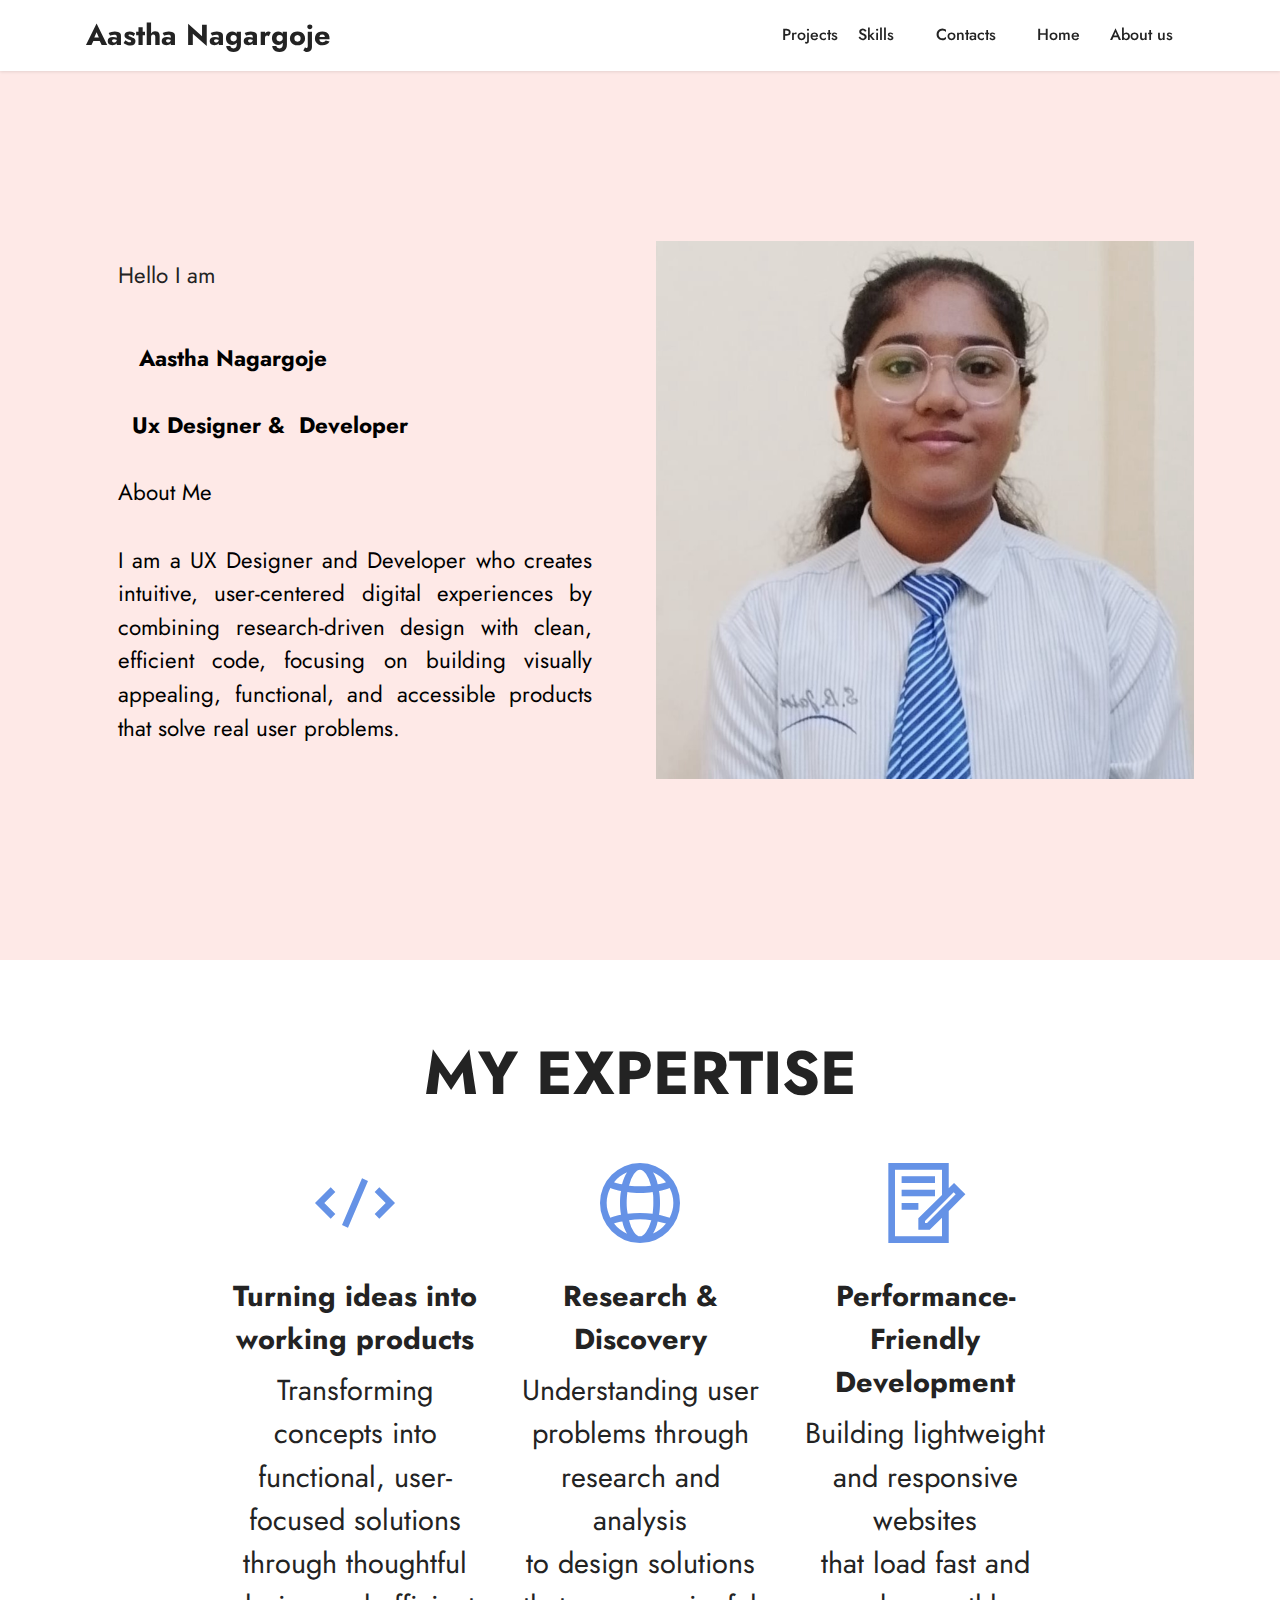
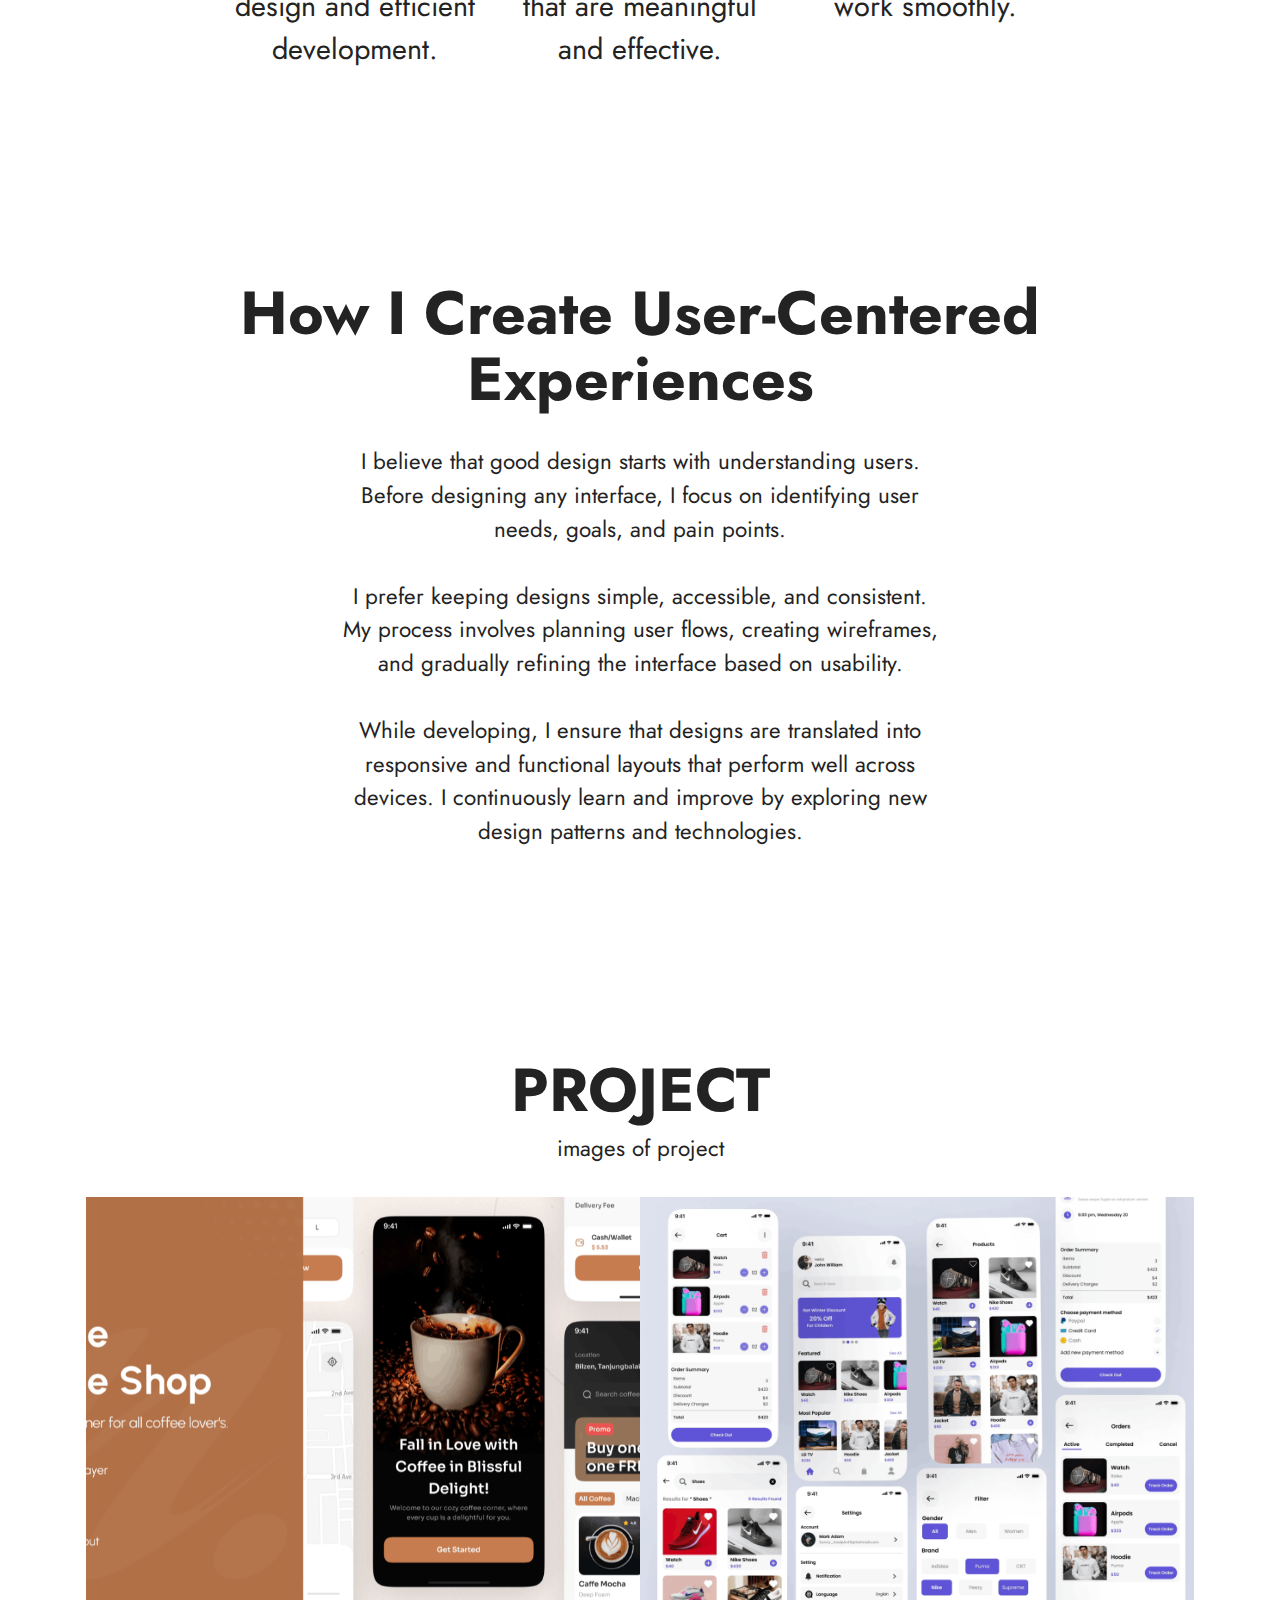
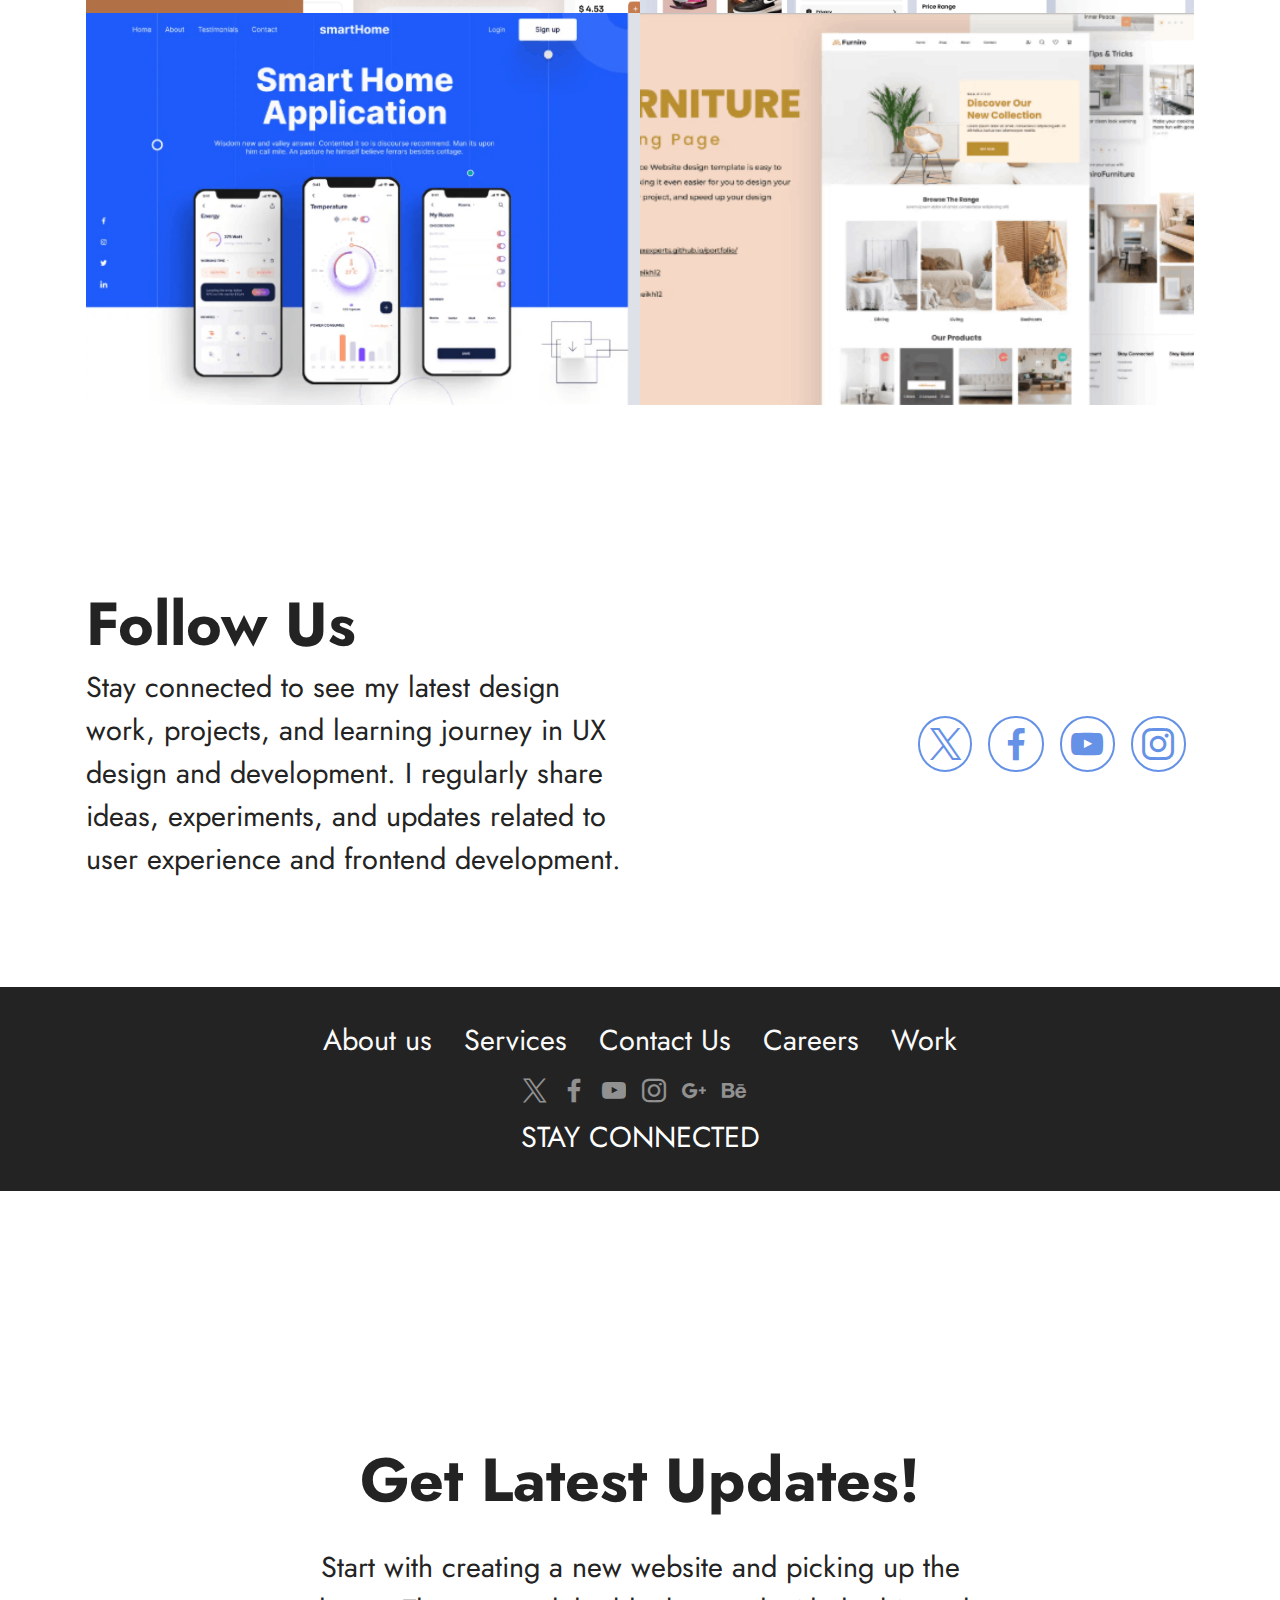
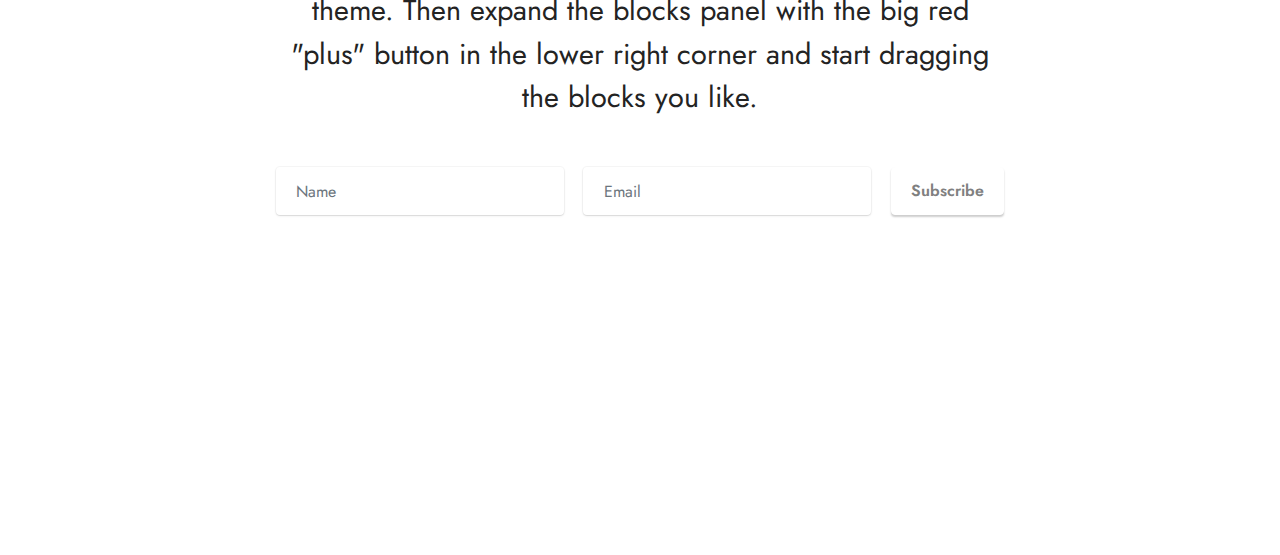
<file: index.html>
<!DOCTYPE html>
<html  >
<head>
  <!-- Site made with Mobirise Website Builder v6.1.12, https://mobirise.com -->
  <meta charset="UTF-8">
  <meta http-equiv="X-UA-Compatible" content="IE=edge">
  <meta name="generator" content="Mobirise v6.1.12, mobirise.com">
  <meta name="viewport" content="width=device-width, initial-scale=1, minimum-scale=1">
  <link rel="shortcut icon" href="assets/images/logo.png" type="image/x-icon">
  <meta name="description" content="">
  
  
  <title>Home</title>
  <link rel="stylesheet" href="assets/web/assets/mobirise-icons2/mobirise2.css">
  <link rel="stylesheet" href="assets/bootstrap/css/bootstrap.min.css">
  <link rel="stylesheet" href="assets/parallax/jarallax.css">
  <link rel="stylesheet" href="assets/dropdown/css/style.css">
  <link rel="stylesheet" href="assets/socicon/css/styles.css">
  <link rel="stylesheet" href="assets/theme/css/style.css">
  <link rel="preload" href="https://fonts.googleapis.com/css?family=Jost:100,200,300,400,500,600,700,800,900,100i,200i,300i,400i,500i,600i,700i,800i,900i&display=swap" as="style" onload="this.onload=null;this.rel='stylesheet'">
  <noscript><link rel="stylesheet" href="https://fonts.googleapis.com/css?family=Jost:100,200,300,400,500,600,700,800,900,100i,200i,300i,400i,500i,600i,700i,800i,900i&display=swap"></noscript>
  <link rel="preload" as="style" href="assets/mobirise/css/mbr-additional.css?v=gxk8MT"><link rel="stylesheet" href="assets/mobirise/css/mbr-additional.css?v=gxk8MT" type="text/css">

  
  
  
</head>
<body>
  
  <section data-bs-version="5.1" class="menu menu1 cid-v8EKMCN45f" once="menu" id="menu1-0">
    

    <nav class="navbar navbar-dropdown navbar-fixed-top navbar-expand-lg">
        <div class="container">
            <div class="navbar-brand">
                
                <span class="navbar-caption-wrap"><a class="navbar-caption text-black display-7" href="https://mobiri.se">Aastha Nagargoje</a></span>
            </div>
            <button class="navbar-toggler" type="button" data-toggle="collapse" data-bs-toggle="collapse" data-target="#navbarSupportedContent" data-bs-target="#navbarSupportedContent" aria-controls="navbarNavAltMarkup" aria-expanded="false" aria-label="Toggle navigation">
                <div class="hamburger">
                    <span></span>
                    <span></span>
                    <span></span>
                    <span></span>
                </div>
            </button>
            <div class="collapse navbar-collapse" id="navbarSupportedContent">
                <ul class="navbar-nav nav-dropdown nav-right" data-app-modern-menu="true"><li class="nav-item"><a class="nav-link link text-black display-4" href="https://mobiri.se">Projects&nbsp; &nbsp; Skills</a></li>
                    <li class="nav-item"><a class="nav-link link text-black display-4" href="https://mobiri.se">Contacts</a>
                    </li><li class="nav-item"><a class="nav-link link text-black display-4" href="https://mobiri.se">Home&nbsp; &nbsp; &nbsp; About us</a></li></ul>
                
                
            </div>
        </div>
    </nav>
</section>

<section data-bs-version="5.1" class="header14 cid-v8EOmyi0hi mbr-fullscreen" id="header14-1">

    

    
    

    <div class="container">
        <div class="row justify-content-center align-items-center">
            <div class="col-12 col-md-6 image-wrapper">
                <img src="assets/images/aastha-1143x1363.jpeg" alt="Mobirise Website Builder">
            </div>
            <div class="col-12 col-md">
                <div class="text-wrapper">
                    <h1 class="mbr-section-title mbr-fonts-style mb-3 display-5">Hello I am&nbsp;&nbsp;<br><br></h1>
                    <p class="mbr-text mbr-fonts-style display-5">&nbsp; &nbsp;<strong>Aastha Nagargoje<br></strong><br>&nbsp; <strong>Ux Designer &amp;&nbsp; Developer</strong><br><br>About Me<br><br>I am a UX Designer and Developer who creates intuitive, user-centered digital experiences by combining research-driven design with clean, efficient code, focusing on building visually appealing, functional, and accessible products that solve real user problems.&nbsp;<br></p>
                    
                </div>
            </div>
        </div>
    </div>
</section>

<section data-bs-version="5.1" class="features25 cid-v8FvYDeGbY" id="features1-5">
    

    
    
    <div class="container">
        <div class="row mb-5">
            <div class="col-12">
                <h3 class="mbr-section-title mbr-fonts-style align-center mb-2 display-2"><strong>MY EXPERTISE</strong></h3>
                
            </div>
        </div>
        <div class="row">
            <div class="item features-without-image mb-5 col-12 col-md-3">
                <div class="item-wrapper align-center">
                    <div class="iconfont-wrapper">
                        <span class="mbr-iconfont mobi-mbri-code mobi-mbri"></span>
                    </div>
                    <h5 class="card-title mbr-fonts-style display-7"><strong>Turning ideas into working products</strong></h5>
                    <p class="card-text mbr-fonts-style mb-0 display-7">Transforming concepts into functional, user-focused solutions through thoughtful design and efficient development.</p>
                </div>
            </div>
            <div class="item features-without-image mb-5 col-12 col-md-3">
                <div class="item-wrapper align-center">
                    <div class="iconfont-wrapper">
                        <span class="mbr-iconfont mobi-mbri-globe-2 mobi-mbri"></span>
                    </div>
                    <h5 class="card-title mbr-fonts-style display-7"><strong>Research &amp; Discovery</strong></h5>
                    <p class="card-text mbr-fonts-style mb-0 display-7">Understanding user problems through research and analysis
<br>to design solutions that are meaningful and effective.</p>
                </div>
            </div>
            <div class="item features-without-image mb-5 col-12 col-md-3">
                <div class="item-wrapper align-center">
                    <div class="card-box">
                        <div class="iconfont-wrapper">
                            <span class="mbr-iconfont mobi-mbri-contact-form mobi-mbri"></span>
                        </div>
                        <h5 class="card-title mbr-fonts-style display-7"><strong>Performance-Friendly Development</strong></h5>
                        <p class="card-text mbr-fonts-style mb-0 display-7">Building lightweight and responsive websites
<br>that load fast and work smoothly.</p>
                    </div>
                </div>
            </div>
        </div>
    </div>
</section>

<section data-bs-version="5.1" class="content4 cid-v8FzjNQlgA" id="content4-6">
    

    
    
    <div class="container">
        <div class="row justify-content-center">
            <div class="title col-md-12 col-lg-10">
                <h3 class="mbr-section-title mbr-fonts-style align-center mb-4 display-2"><strong>How I Create User-Centered Experiences</strong></h3>
                <h4 class="mbr-section-subtitle align-center mbr-fonts-style mb-4 display-5">I believe that good design starts with understanding users.<div>Before designing any interface, I focus on identifying user</div><div>needs, goals, and pain points.</div><div><br></div><div>I prefer keeping designs simple, accessible, and consistent.</div><div>My process involves planning user flows, creating wireframes,</div><div>and gradually refining the interface based on usability.</div><div><br></div><div>While developing, I ensure that designs are translated into</div><div>responsive and functional layouts that perform well across</div><div>devices. I continuously learn and improve by exploring new</div><div>design patterns and technologies.</div></h4>
                
            </div>
        </div>
    </div>
</section>

<section data-bs-version="5.1" class="gallery4 mbr-gallery cid-v8FDc8Uja3" id="gallery4-8">
    

    
    

    <div class="container">
        <div class="mbr-section-head">
            <h3 class="mbr-section-title mbr-fonts-style align-center m-0 display-2"><strong>PROJECT</strong></h3>
            <h4 class="mbr-section-subtitle mbr-fonts-style align-center mb-0 mt-2 display-5">images of project</h4>
        </div>
        <div class="row mbr-gallery mt-4">
            <div class="col-12 col-md-6 col-lg-6 item gallery-image">
                <div class="item-wrapper" data-toggle="modal" data-bs-toggle="modal" data-target="#v8Jo1lGjUH-modal" data-bs-target="#v8Jo1lGjUH-modal">
                    <img class="w-100" src="assets/images/a-1-1288x751.png" alt="Mobirise Website Builder" data-slide-to="0" data-bs-slide-to="0" data-target="#lb-v8Jo1lGjUH" data-bs-target="#lb-v8Jo1lGjUH">
                    <div class="icon-wrapper">
                        <span class="mobi-mbri mobi-mbri-search mbr-iconfont mbr-iconfont-btn"></span>
                    </div>
                </div>
                
            </div>
            <div class="col-12 col-md-6 col-lg-6 item gallery-image">
                <div class="item-wrapper" data-toggle="modal" data-bs-toggle="modal" data-target="#v8Jo1lGjUH-modal" data-bs-target="#v8Jo1lGjUH-modal">
                    <img class="w-100" src="assets/images/c-1288x966.png" alt="Mobirise Website Builder" data-slide-to="1" data-bs-slide-to="1" data-target="#lb-v8Jo1lGjUH" data-bs-target="#lb-v8Jo1lGjUH">
                    <div class="icon-wrapper">
                        <span class="mobi-mbri mobi-mbri-search mbr-iconfont mbr-iconfont-btn"></span>
                    </div>
                </div>
                
            </div>
            <div class="col-12 col-md-6 col-lg-6 item gallery-image">
                <div class="item-wrapper" data-toggle="modal" data-bs-toggle="modal" data-target="#v8Jo1lGjUH-modal" data-bs-target="#v8Jo1lGjUH-modal">
                    <img class="w-100" src="assets/images/screenshot202026-01-1820213054-561x397.png" alt="Mobirise Website Builder" data-slide-to="2" data-bs-slide-to="2" data-target="#lb-v8Jo1lGjUH" data-bs-target="#lb-v8Jo1lGjUH">
                    <div class="icon-wrapper">
                        <span class="mobi-mbri mobi-mbri-search mbr-iconfont mbr-iconfont-btn"></span>
                    </div>
                </div>
                
            </div>
            <div class="col-12 col-md-6 col-lg-6 item gallery-image">
                <div class="item-wrapper" data-toggle="modal" data-bs-toggle="modal" data-target="#v8Jo1lGjUH-modal" data-bs-target="#v8Jo1lGjUH-modal">
                    <img class="w-100" src="assets/images/screenshot202026-01-1820212516-658x330.png" alt="Mobirise Website Builder" data-slide-to="3" data-bs-slide-to="3" data-target="#lb-v8Jo1lGjUH" data-bs-target="#lb-v8Jo1lGjUH">
                    <div class="icon-wrapper">
                        <span class="mobi-mbri mobi-mbri-search mbr-iconfont mbr-iconfont-btn"></span>
                    </div>
                </div>
                
            </div>
        </div>

        <div class="modal mbr-slider" tabindex="-1" role="dialog" aria-hidden="true" id="v8Jo1lGjUH-modal">
            <div class="modal-dialog" role="document">
                <div class="modal-content">
                    <div class="modal-body">
                        <div class="carousel slide" id="lb-v8Jo1lGjUH" data-interval="5000" data-bs-interval="5000">
                            <div class="carousel-inner">
                                <div class="carousel-item active">
                                    <img class="d-block w-100" src="assets/images/a-1-1288x751.png" alt="Mobirise Website Builder">
                                </div>
                                <div class="carousel-item">
                                    <img class="d-block w-100" src="assets/images/c-1288x966.png" alt="Mobirise Website Builder">
                                </div>
                                <div class="carousel-item">
                                    <img class="d-block w-100" src="assets/images/screenshot202026-01-1820213054-561x397.png" alt="Mobirise Website Builder">
                                </div>
                                <div class="carousel-item">
                                    <img class="d-block w-100" src="assets/images/screenshot202026-01-1820212516-658x330.png" alt="Mobirise Website Builder">
                                </div>
                            </div>
                            <ol class="carousel-indicators">
                                <li data-slide-to="0" data-bs-slide-to="0" class="active" data-target="#lb-v8Jo1lGjUH" data-bs-target="#lb-v8Jo1lGjUH"></li>
                                <li data-slide-to="1" data-bs-slide-to="1" data-target="#lb-v8Jo1lGjUH" data-bs-target="#lb-v8Jo1lGjUH"></li>
                                <li data-slide-to="2" data-bs-slide-to="2" data-target="#lb-v8Jo1lGjUH" data-bs-target="#lb-v8Jo1lGjUH"></li>
                                <li data-slide-to="3" data-bs-slide-to="3" data-target="#lb-v8Jo1lGjUH" data-bs-target="#lb-v8Jo1lGjUH"></li>
                            </ol>
                            <a role="button" href="" class="close" data-dismiss="modal" data-bs-dismiss="modal" aria-label="Close">
                            </a>
                            <a class="carousel-control-prev carousel-control" role="button" data-slide="prev" data-bs-slide="prev" href="#lb-v8Jo1lGjUH">
                                <span class="mobi-mbri mobi-mbri-arrow-prev" aria-hidden="true"></span>
                                <span class="sr-only visually-hidden">Previous</span>
                            </a>
                            <a class="carousel-control-next carousel-control" role="button" data-slide="next" data-bs-slide="next" href="#lb-v8Jo1lGjUH">
                                <span class="mobi-mbri mobi-mbri-arrow-next" aria-hidden="true"></span>
                                <span class="sr-only visually-hidden">Next</span>
                            </a>
                        </div>
                    </div>
                </div>
            </div>
        </div>
    </div>
</section>

<section data-bs-version="5.1" class="contacts4 cid-v8FFSsKrHP" id="contacts4-9">

    

    
    

    <div class="container">
        <div class="row align-items-center justify-content-center">
            <div class="text-content col-12 col-md-6">
                <h2 class="mbr-section-title mbr-fonts-style display-2">
                    <strong>Follow Us</strong>
                </h2>
                <p class="mbr-text mbr-fonts-style display-7">Stay connected to see my latest design work, projects, and learning journey in UX design and development. I regularly share ideas, experiments, and updates related to user experience and frontend development.</p>
            </div>
            <div class="icons d-flex align-items-center col-12 col-md-6 justify-content-end mt-md-0 mt-2 flex-wrap">
                <a href="https://twitter.com/mobirise" target="_blank">
                    <span class="socicon-twitter socicon mbr-iconfont mbr-iconfont-social"></span>
                </a>
                <a href="https://www.facebook.com/pages/Mobirise/1616226671953247" target="_blank">
                    <span class="socicon-facebook socicon mbr-iconfont mbr-iconfont-social"></span>
                </a>
                <a href="https://www.youtube.com/c/mobirise" target="_blank">
                    <span class="socicon-youtube socicon mbr-iconfont mbr-iconfont-social"></span>
                </a>
                <a href="https://instagram.com/mobirise" target="_blank">
                    <span class="socicon-instagram socicon mbr-iconfont mbr-iconfont-social"></span>
                </a>
                
                
                
                
                
                
            </div>
        </div>
    </div>
    
</section>

<section data-bs-version="5.1" class="footer3 cid-v8FGiTE022" once="footers" id="footer3-a">

    

    

    <div class="container">
        <div class="media-container-row align-center mbr-white">
            <div class="row row-links">
                <ul class="foot-menu">
                    
                    
                    
                    
                    
                <li class="foot-menu-item mbr-fonts-style display-7">
                        <a class="text-white" href="#" target="_blank">About us</a>
                    </li><li class="foot-menu-item mbr-fonts-style display-7">
                        <a class="text-white" href="#" target="_blank">Services</a>
                    </li><li class="foot-menu-item mbr-fonts-style display-7">
                        <a class="text-white" href="#" target="_blank">Contact Us</a>
                    </li><li class="foot-menu-item mbr-fonts-style display-7">
                        <a class="text-white" href="#" target="_blank">Careers</a>
                    </li><li class="foot-menu-item mbr-fonts-style display-7">
                        <a class="text-white" href="#" target="_blank">Work</a>
                    </li></ul>
            </div>
            <div class="row social-row">
                <div class="social-list align-right pb-2">
                    
                    
                    
                    
                    
                    
                <div class="soc-item">
                        <a href="https://twitter.com/mobirise" target="_blank">
                            <span class="socicon-twitter socicon mbr-iconfont mbr-iconfont-social"></span>
                        </a>
                    </div><div class="soc-item">
                        <a href="https://www.facebook.com/pages/Mobirise/1616226671953247" target="_blank">
                            <span class="socicon-facebook socicon mbr-iconfont mbr-iconfont-social"></span>
                        </a>
                    </div><div class="soc-item">
                        <a href="https://www.youtube.com/c/mobirise" target="_blank">
                            <span class="socicon-youtube socicon mbr-iconfont mbr-iconfont-social"></span>
                        </a>
                    </div><div class="soc-item">
                        <a href="https://instagram.com/mobirise" target="_blank">
                            <span class="socicon-instagram socicon mbr-iconfont mbr-iconfont-social"></span>
                        </a>
                    </div><div class="soc-item">
                        <a href="https://plus.google.com/u/0/+Mobirise" target="_blank">
                            <span class="socicon-googleplus socicon mbr-iconfont mbr-iconfont-social"></span>
                        </a>
                    </div><div class="soc-item">
                        <a href="https://www.behance.net/Mobirise" target="_blank">
                            <span class="socicon-behance socicon mbr-iconfont mbr-iconfont-social"></span>
                        </a>
                    </div></div>
            </div>
            <div class="row row-copirayt">
                <p class="mbr-text mb-0 mbr-fonts-style mbr-white align-center display-7">STAY CONNECTED</p>
            </div>
        </div>
    </div>
</section>

<section data-bs-version="5.1" class="form1 cid-v8FGPwMv51 mbr-fullscreen mbr-parallax-background" id="form1-b">

    

    
    <div class="mbr-overlay" style="opacity: 0.5; background-color: rgb(255, 255, 255);"></div>
    <div class="container">
        <div class="row justify-content-center">
            <div class="col-lg-8 mx-auto mbr-form" data-form-type="formoid">
                <form action="https://mobirise.eu/" method="POST" class="mbr-form form-with-styler" data-form-title="Form Name"><input type="hidden" name="email" data-form-email="true" value="XrI8GLqcgbbKnTpjA/+Gf/CX2Wu/nd+HUYg5fJytin1i7UfY+i6MU6j8ashDPWiGZDo7zAFfZsC5UiJwjNLOJ40/NTmXvcu0OKXZO2e8C342v1oLMk3/hZEksQz4FLMg">
                    <div class="row">
                        <div hidden="hidden" data-form-alert="" class="alert alert-success col-12">Thanks for filling out the form!</div>
                        <div hidden="hidden" data-form-alert-danger="" class="alert alert-danger col-12">
                            Oops...! some problem!
                        </div>
                    </div>
                    <div class="dragArea row">
                        <div class="col-12">
                            <h2 class="mbr-section-title mb-4 mbr-fonts-style align-center display-2">
                                <strong>Get Latest Updates!</strong>
                            </h2>
                        </div>
                        <div class="col-12">
                            <p class="mbr-text mbr-fonts-style mb-5 align-center display-7">Start with creating a new website and picking up the theme. Then expand the blocks panel with the big red "plus" button in the lower right corner and start dragging the blocks you like.</p>
                        </div>
                        <div class="col-md col-12 form-group mb-3" data-for="name">
                            <input type="text" name="name" placeholder="Name" data-form-field="Name" class="form-control" id="name-form1-b">
                        </div>
                        <div class="col-md col-12 form-group mb-3" data-for="email">
                            <input type="email" name="email" placeholder="Email" data-form-field="Email" class="form-control" id="email-form1-b">
                        </div>
                        <div class="mbr-section-btn col-12 col-md-auto"><button type="submit" class="btn btn-primary display-4">Subscribe</button></div>
                    </div>
                </form>
            </div>
        </div>
    </div>
</section><section class="display-7" style="padding: 0;align-items: center;justify-content: center;flex-wrap: wrap;    align-content: center;display: flex;position: relative;height: 4rem;"><a href="https://mobiri.se/" style="flex: 1 1;height: 4rem;position: absolute;width: 100%;z-index: 1;"><img alt="" style="height: 4rem;" src="[data-uri]"></a><p style="margin: 0;text-align: center;" class="display-7">&#8204;</p><a style="z-index:1" href="https://mobirise.com/builder/ai-website-generator.html">AI Website Generator</a></section><script src="assets/bootstrap/js/bootstrap.bundle.min.js"></script>  <script src="assets/parallax/jarallax.js"></script>  <script src="assets/smoothscroll/smooth-scroll.js"></script>  <script src="assets/ytplayer/index.js"></script>  <script src="assets/dropdown/js/navbar-dropdown.js"></script>  <script src="assets/sociallikes/social-likes.js"></script>  <script src="assets/theme/js/script.js"></script>  <script src="assets/formoid/formoid.min.js"></script>  
  
  
</body>
</html>
</file>
<file: assets/web/assets/mobirise-icons2/mobirise2.css>
@font-face {
  font-family: 'Moririse2';
  font-display: swap;
  src:  url('mobirise2.eot?f2bix4');
  src:  url('mobirise2.eot?f2bix4#iefix') format('embedded-opentype'),
    url('mobirise2.woff2?f2bix4') format('woff2'),
    url('mobirise2.woff?f2bix4') format('woff'),
    url('mobirise2.ttf?f2bix4') format('truetype'),
    url('mobirise2.svg?f2bix4#mobirise2') format('svg');
  font-weight: normal;
  font-style: normal;
}

[class^="mobi-"], [class*=" mobi-"] {
  /* use !important to prevent issues with browser extensions that change fonts */
  font-family: 'Moririse2' !important;
  speak: none;
  font-style: normal;
  font-weight: normal;
  font-variant: normal;
  text-transform: none;
  line-height: 1;

  /* Better Font Rendering =========== */
  -webkit-font-smoothing: antialiased;
  -moz-osx-font-smoothing: grayscale;
}

.mobi-mbri-add-submenu:before {
  content: "\e900";
}
.mobi-mbri-alert:before {
  content: "\e901";
}
.mobi-mbri-align-center:before {
  content: "\e902";
}
.mobi-mbri-align-justify:before {
  content: "\e903";
}
.mobi-mbri-align-left:before {
  content: "\e904";
}
.mobi-mbri-align-right:before {
  content: "\e905";
}
.mobi-mbri-android:before {
  content: "\e906";
}
.mobi-mbri-apple:before {
  content: "\e907";
}
.mobi-mbri-arrow-down:before {
  content: "\e908";
}
.mobi-mbri-arrow-next:before {
  content: "\e909";
}
.mobi-mbri-arrow-prev:before {
  content: "\e90a";
}
.mobi-mbri-arrow-up:before {
  content: "\e90b";
}
.mobi-mbri-bold:before {
  content: "\e90c";
}
.mobi-mbri-bookmark:before {
  content: "\e90d";
}
.mobi-mbri-bootstrap:before {
  content: "\e90e";
}
.mobi-mbri-briefcase:before {
  content: "\e90f";
}
.mobi-mbri-browse:before {
  content: "\e910";
}
.mobi-mbri-bulleted-list:before {
  content: "\e911";
}
.mobi-mbri-calendar:before {
  content: "\e912";
}
.mobi-mbri-camera:before {
  content: "\e913";
}
.mobi-mbri-cart-add:before {
  content: "\e914";
}
.mobi-mbri-cart-full:before {
  content: "\e915";
}
.mobi-mbri-cash:before {
  content: "\e916";
}
.mobi-mbri-change-style:before {
  content: "\e917";
}
.mobi-mbri-chat:before {
  content: "\e918";
}
.mobi-mbri-clock:before {
  content: "\e919";
}
.mobi-mbri-close:before {
  content: "\e91a";
}
.mobi-mbri-cloud:before {
  content: "\e91b";
}
.mobi-mbri-code:before {
  content: "\e91c";
}
.mobi-mbri-contact-form:before {
  content: "\e91d";
}
.mobi-mbri-credit-card:before {
  content: "\e91e";
}
.mobi-mbri-cursor-click:before {
  content: "\e91f";
}
.mobi-mbri-cust-feedback:before {
  content: "\e920";
}
.mobi-mbri-database:before {
  content: "\e921";
}
.mobi-mbri-delivery:before {
  content: "\e922";
}
.mobi-mbri-desktop:before {
  content: "\e923";
}
.mobi-mbri-devices:before {
  content: "\e924";
}
.mobi-mbri-down:before {
  content: "\e925";
}
.mobi-mbri-download-2:before {
  content: "\e926";
}
.mobi-mbri-download:before {
  content: "\e927";
}
.mobi-mbri-drag-n-drop-2:before {
  content: "\e928";
}
.mobi-mbri-drag-n-drop:before {
  content: "\e929";
}
.mobi-mbri-edit-2:before {
  content: "\e92a";
}
.mobi-mbri-edit:before {
  content: "\e92b";
}
.mobi-mbri-error:before {
  content: "\e92c";
}
.mobi-mbri-extension:before {
  content: "\e92d";
}
.mobi-mbri-features:before {
  content: "\e92e";
}
.mobi-mbri-file:before {
  content: "\e92f";
}
.mobi-mbri-flag:before {
  content: "\e930";
}
.mobi-mbri-folder:before {
  content: "\e931";
}
.mobi-mbri-gift:before {
  content: "\e932";
}
.mobi-mbri-github:before {
  content: "\e933";
}
.mobi-mbri-globe-2:before {
  content: "\e934";
}
.mobi-mbri-globe:before {
  content: "\e935";
}
.mobi-mbri-growing-chart:before {
  content: "\e936";
}
.mobi-mbri-hearth:before {
  content: "\e937";
}
.mobi-mbri-help:before {
  content: "\e938";
}
.mobi-mbri-home:before {
  content: "\e939";
}
.mobi-mbri-hot-cup:before {
  content: "\e93a";
}
.mobi-mbri-idea:before {
  content: "\e93b";
}
.mobi-mbri-image-gallery:before {
  content: "\e93c";
}
.mobi-mbri-image-slider:before {
  content: "\e93d";
}
.mobi-mbri-info:before {
  content: "\e93e";
}
.mobi-mbri-italic:before {
  content: "\e93f";
}
.mobi-mbri-key:before {
  content: "\e940";
}
.mobi-mbri-laptop:before {
  content: "\e941";
}
.mobi-mbri-layers:before {
  content: "\e942";
}
.mobi-mbri-left-right:before {
  content: "\e943";
}
.mobi-mbri-left:before {
  content: "\e944";
}
.mobi-mbri-letter:before {
  content: "\e945";
}
.mobi-mbri-like:before {
  content: "\e946";
}
.mobi-mbri-link:before {
  content: "\e947";
}
.mobi-mbri-lock:before {
  content: "\e948";
}
.mobi-mbri-login:before {
  content: "\e949";
}
.mobi-mbri-logout:before {
  content: "\e94a";
}
.mobi-mbri-magic-stick:before {
  content: "\e94b";
}
.mobi-mbri-map-pin:before {
  content: "\e94c";
}
.mobi-mbri-menu:before {
  content: "\e94d";
}
.mobi-mbri-mobile-2:before {
  content: "\e94e";
}
.mobi-mbri-mobile-horizontal:before {
  content: "\e94f";
}
.mobi-mbri-mobile:before {
  content: "\e950";
}
.mobi-mbri-mobirise:before {
  content: "\e951";
}
.mobi-mbri-more-horizontal:before {
  content: "\e952";
}
.mobi-mbri-more-vertical:before {
  content: "\e953";
}
.mobi-mbri-music:before {
  content: "\e954";
}
.mobi-mbri-new-file:before {
  content: "\e955";
}
.mobi-mbri-numbered-list:before {
  content: "\e956";
}
.mobi-mbri-opened-folder:before {
  content: "\e957";
}
.mobi-mbri-pages:before {
  content: "\e958";
}
.mobi-mbri-paper-plane:before {
  content: "\e959";
}
.mobi-mbri-paperclip:before {
  content: "\e95a";
}
.mobi-mbri-phone:before {
  content: "\e95b";
}
.mobi-mbri-photo:before {
  content: "\e95c";
}
.mobi-mbri-photos:before {
  content: "\e95d";
}
.mobi-mbri-pin:before {
  content: "\e95e";
}
.mobi-mbri-play:before {
  content: "\e95f";
}
.mobi-mbri-plus:before {
  content: "\e960";
}
.mobi-mbri-preview:before {
  content: "\e961";
}
.mobi-mbri-print:before {
  content: "\e962";
}
.mobi-mbri-protect:before {
  content: "\e963";
}
.mobi-mbri-question:before {
  content: "\e964";
}
.mobi-mbri-quote-left:before {
  content: "\e965";
}
.mobi-mbri-quote-right:before {
  content: "\e966";
}
.mobi-mbri-redo:before {
  content: "\e967";
}
.mobi-mbri-refresh:before {
  content: "\e968";
}
.mobi-mbri-responsive-2:before {
  content: "\e969";
}
.mobi-mbri-responsive:before {
  content: "\e96a";
}
.mobi-mbri-right:before {
  content: "\e96b";
}
.mobi-mbri-rocket:before {
  content: "\e96c";
}
.mobi-mbri-sad-face:before {
  content: "\e96d";
}
.mobi-mbri-sale:before {
  content: "\e96e";
}
.mobi-mbri-save:before {
  content: "\e96f";
}
.mobi-mbri-search:before {
  content: "\e970";
}
.mobi-mbri-setting-2:before {
  content: "\e971";
}
.mobi-mbri-setting-3:before {
  content: "\e972";
}
.mobi-mbri-setting:before {
  content: "\e973";
}
.mobi-mbri-share:before {
  content: "\e974";
}
.mobi-mbri-shopping-bag:before {
  content: "\e975";
}
.mobi-mbri-shopping-basket:before {
  content: "\e976";
}
.mobi-mbri-shopping-cart:before {
  content: "\e977";
}
.mobi-mbri-sites:before {
  content: "\e978";
}
.mobi-mbri-smile-face:before {
  content: "\e979";
}
.mobi-mbri-speed:before {
  content: "\e97a";
}
.mobi-mbri-star:before {
  content: "\e97b";
}
.mobi-mbri-success:before {
  content: "\e97c";
}
.mobi-mbri-sun:before {
  content: "\e97d";
}
.mobi-mbri-sun2:before {
  content: "\e97e";
}
.mobi-mbri-tablet-vertical:before {
  content: "\e97f";
}
.mobi-mbri-tablet:before {
  content: "\e980";
}
.mobi-mbri-target:before {
  content: "\e981";
}
.mobi-mbri-timer:before {
  content: "\e982";
}
.mobi-mbri-to-ftp:before {
  content: "\e983";
}
.mobi-mbri-to-local-drive:before {
  content: "\e984";
}
.mobi-mbri-touch-swipe:before {
  content: "\e985";
}
.mobi-mbri-touch:before {
  content: "\e986";
}
.mobi-mbri-trash:before {
  content: "\e987";
}
.mobi-mbri-underline:before {
  content: "\e988";
}
.mobi-mbri-undo:before {
  content: "\e989";
}
.mobi-mbri-unlink:before {
  content: "\e98a";
}
.mobi-mbri-unlock:before {
  content: "\e98b";
}
.mobi-mbri-up-down:before {
  content: "\e98c";
}
.mobi-mbri-up:before {
  content: "\e98d";
}
.mobi-mbri-update:before {
  content: "\e98e";
}
.mobi-mbri-upload-2:before {
  content: "\e98f";
}
.mobi-mbri-upload:before {
  content: "\e990";
}
.mobi-mbri-user-2:before {
  content: "\e991";
}
.mobi-mbri-user:before {
  content: "\e992";
}
.mobi-mbri-users:before {
  content: "\e993";
}
.mobi-mbri-video-play:before {
  content: "\e994";
}
.mobi-mbri-video:before {
  content: "\e995";
}
.mobi-mbri-watch:before {
  content: "\e996";
}
.mobi-mbri-website-theme-2:before {
  content: "\e997";
}
.mobi-mbri-website-theme:before {
  content: "\e998";
}
.mobi-mbri-wifi:before {
  content: "\e999";
}
.mobi-mbri-windows:before {
  content: "\e99a";
}
.mobi-mbri-zoom-in:before {
  content: "\e99b";
}
.mobi-mbri-zoom-out:before {
  content: "\e99c";
}
</file>
<file: assets/parallax/jarallax.css>
.jarallax {
    position: relative;
    z-index: 0;
}
.jarallax > .jarallax-img {
    position: absolute;
    object-fit: cover;
    /* support for plugin https://github.com/bfred-it/object-fit-images */
    font-family: 'object-fit: cover;';
    top: 0;
    left: 0;
    width: 100%;
    height: 100%;
    z-index: -1;
}
</file>
<file: assets/dropdown/css/style.css>
.navbar-dropdown {
  left: 0;
  padding: 0;
  position: absolute;
  right: 0;
  top: 0;
  transition: all 0.45s ease;
  z-index: 1030;
  background: #282828; }
  .navbar-dropdown .navbar-logo {
    margin-right: 0.8rem;
    transition: margin 0.3s ease-in-out;
    vertical-align: middle; }
    .navbar-dropdown .navbar-logo img {
      height: 3.125rem;
      transition: all 0.3s ease-in-out; }
    .navbar-dropdown .navbar-logo.mbr-iconfont {
      font-size: 3.125rem;
      line-height: 3.125rem; }
  .navbar-dropdown .navbar-caption {
    font-weight: 700;
    white-space: normal;
    vertical-align: -4px;
    line-height: 3.125rem !important; }
    .navbar-dropdown .navbar-caption, .navbar-dropdown .navbar-caption:hover {
      color: inherit;
      text-decoration: none; }
  .navbar-dropdown .mbr-iconfont + .navbar-caption {
    vertical-align: -1px; }
  .navbar-dropdown.navbar-fixed-top {
    position: fixed; }
  .navbar-dropdown .navbar-brand span {
    vertical-align: -4px; }
  .navbar-dropdown.bg-color.transparent {
    background: none; }
  .navbar-dropdown.navbar-short .navbar-brand {
    padding: 0.625rem 0; }
    .navbar-dropdown.navbar-short .navbar-brand span {
      vertical-align: -1px; }
  .navbar-dropdown.navbar-short .navbar-caption {
    line-height: 2.375rem !important;
    vertical-align: -2px; }
  .navbar-dropdown.navbar-short .navbar-logo {
    margin-right: 0.5rem; }
    .navbar-dropdown.navbar-short .navbar-logo img {
      height: 2.375rem; }
    .navbar-dropdown.navbar-short .navbar-logo.mbr-iconfont {
      font-size: 2.375rem;
      line-height: 2.375rem; }
  .navbar-dropdown.navbar-short .mbr-table-cell {
    height: 3.625rem; }
  .navbar-dropdown .navbar-close {
    left: 0.6875rem;
    position: fixed;
    top: 0.75rem;
    z-index: 1000; }
  .navbar-dropdown .hamburger-icon {
    content: "";
    display: inline-block;
    vertical-align: middle;
    width: 16px;
    -webkit-box-shadow: 0 -6px 0 1px #282828,0 0 0 1px #282828,0 6px 0 1px #282828;
    -moz-box-shadow: 0 -6px 0 1px #282828,0 0 0 1px #282828,0 6px 0 1px #282828;
    box-shadow: 0 -6px 0 1px #282828,0 0 0 1px #282828,0 6px 0 1px #282828; }

.dropdown-menu .dropdown-toggle[data-toggle="dropdown-submenu"]::after {
  border-bottom: 0.35em solid transparent;
  border-left: 0.35em solid;
  border-right: 0;
  border-top: 0.35em solid transparent;
  margin-left: 0.3rem; }

.dropdown-menu .dropdown-item:focus {
  outline: 0; }

.nav-dropdown {
  font-size: 0.75rem;
  font-weight: 500;
  height: auto !important; }
  .nav-dropdown .nav-btn {
    padding-left: 1rem; }
  .nav-dropdown .link {
    margin: .667em 1.667em;
    font-weight: 500;
    padding: 0;
    transition: color .2s ease-in-out; }
    .nav-dropdown .link.dropdown-toggle {
      margin-right: 2.583em; }
      .nav-dropdown .link.dropdown-toggle::after {
        margin-left: .25rem;
        border-top: 0.35em solid;
        border-right: 0.35em solid transparent;
        border-left: 0.35em solid transparent;
        border-bottom: 0; }
      .nav-dropdown .link.dropdown-toggle[aria-expanded="true"] {
        margin: 0;
        padding: 0.667em 3.263em  0.667em 1.667em; }
  .nav-dropdown .link::after,
  .nav-dropdown .dropdown-item::after {
    color: inherit; }
  .nav-dropdown .btn {
    font-size: 0.75rem;
    font-weight: 700;
    letter-spacing: 0;
    margin-bottom: 0;
    padding-left: 1.25rem;
    padding-right: 1.25rem; }
  .nav-dropdown .dropdown-menu {
    border-radius: 0;
    border: 0;
    left: 0;
    margin: 0;
    padding-bottom: 1.25rem;
    padding-top: 1.25rem;
    position: relative; }
  .nav-dropdown .dropdown-submenu {
    margin-left: 0.125rem;
    top: 0; }
  .nav-dropdown .dropdown-item {
    font-weight: 500;
    line-height: 2;
    padding: 0.3846em 4.615em 0.3846em 1.5385em;
    position: relative;
    transition: color .2s ease-in-out, background-color .2s ease-in-out; }
    .nav-dropdown .dropdown-item::after {
      margin-top: -0.3077em;
      position: absolute;
      right: 1.1538em;
      top: 50%; }
    .nav-dropdown .dropdown-item:focus, .nav-dropdown .dropdown-item:hover {
      background: none; }

@media (max-width: 767px) {
  .nav-dropdown.navbar-toggleable-sm {
    bottom: 0;
    display: none;
    left: 0;
    overflow-x: hidden;
    position: fixed;
    top: 0;
    transform: translateX(-100%);
    -ms-transform: translateX(-100%);
    -webkit-transform: translateX(-100%);
    width: 18.75rem;
    z-index: 999; } }
.nav-dropdown.navbar-toggleable-xl {
  bottom: 0;
  display: none;
  left: 0;
  overflow-x: hidden;
  position: fixed;
  top: 0;
  transform: translateX(-100%);
  -ms-transform: translateX(-100%);
  -webkit-transform: translateX(-100%);
  width: 18.75rem;
  z-index: 999; }

.nav-dropdown-sm {
  display: block !important;
  overflow-x: hidden;
  overflow: auto;
  padding-top: 3.875rem; }
  .nav-dropdown-sm::after {
    content: "";
    display: block;
    height: 3rem;
    width: 100%; }
  .nav-dropdown-sm.collapse.in ~ .navbar-close {
    display: block !important; }
  .nav-dropdown-sm.collapsing, .nav-dropdown-sm.collapse.in {
    transform: translateX(0);
    -ms-transform: translateX(0);
    -webkit-transform: translateX(0);
    transition: all 0.25s ease-out;
    -webkit-transition: all 0.25s ease-out;
    background: #282828; }
  .nav-dropdown-sm.collapsing[aria-expanded="false"] {
    transform: translateX(-100%);
    -ms-transform: translateX(-100%);
    -webkit-transform: translateX(-100%); }
  .nav-dropdown-sm .nav-item {
    display: block;
    margin-left: 0 !important;
    padding-left: 0; }
  .nav-dropdown-sm .link,
  .nav-dropdown-sm .dropdown-item {
    border-top: 1px dotted rgba(255, 255, 255, 0.1);
    font-size: 0.8125rem;
    line-height: 1.6;
    margin: 0 !important;
    padding: 0.875rem 2.4rem 0.875rem 1.5625rem !important;
    position: relative;
    white-space: normal; }
    .nav-dropdown-sm .link:focus, .nav-dropdown-sm .link:hover,
    .nav-dropdown-sm .dropdown-item:focus,
    .nav-dropdown-sm .dropdown-item:hover {
      background: rgba(0, 0, 0, 0.2) !important;
      color: #c0a375; }
  .nav-dropdown-sm .nav-btn {
    position: relative;
    padding: 1.5625rem 1.5625rem 0 1.5625rem; }
    .nav-dropdown-sm .nav-btn::before {
      border-top: 1px dotted rgba(255, 255, 255, 0.1);
      content: "";
      left: 0;
      position: absolute;
      top: 0;
      width: 100%; }
    .nav-dropdown-sm .nav-btn + .nav-btn {
      padding-top: 0.625rem; }
      .nav-dropdown-sm .nav-btn + .nav-btn::before {
        display: none; }
  .nav-dropdown-sm .btn {
    padding: 0.625rem 0; }
  .nav-dropdown-sm .dropdown-toggle[data-toggle="dropdown-submenu"]::after {
    margin-left: .25rem;
    border-top: 0.35em solid;
    border-right: 0.35em solid transparent;
    border-left: 0.35em solid transparent;
    border-bottom: 0; }
  .nav-dropdown-sm .dropdown-toggle[data-toggle="dropdown-submenu"][aria-expanded="true"]::after {
    border-top: 0;
    border-right: 0.35em solid transparent;
    border-left: 0.35em solid transparent;
    border-bottom: 0.35em solid; }
  .nav-dropdown-sm .dropdown-menu {
    margin: 0;
    padding: 0;
    position: relative;
    top: 0;
    left: 0;
    width: 100%;
    border: 0;
    float: none;
    border-radius: 0;
    background: none; }
  .nav-dropdown-sm .dropdown-submenu {
    left: 100%;
    margin-left: 0.125rem;
    margin-top: -1.25rem;
    top: 0; }

.navbar-toggleable-sm .nav-dropdown .dropdown-menu {
  position: absolute; }

.navbar-toggleable-sm .nav-dropdown .dropdown-submenu {
  left: 100%;
  margin-left: 0.125rem;
  margin-top: -1.25rem;
  top: 0; }

.navbar-toggleable-sm.opened .nav-dropdown .dropdown-menu {
  position: relative; }

.navbar-toggleable-sm.opened .nav-dropdown .dropdown-submenu {
  left: 0;
  margin-left: 00rem;
  margin-top: 0rem;
  top: 0; }

.is-builder .nav-dropdown.collapsing {
  transition: none !important; }
</file>
<file: assets/socicon/css/styles.css>
@charset "UTF-8";

@font-face {
  font-family: 'Socicon';
  src:  url('../fonts/socicon.eot');
  src:  url('../fonts/socicon.eot?#iefix') format('embedded-opentype'),
    url('../fonts/socicon.woff2') format('woff2'),
    url('../fonts/socicon.ttf') format('truetype'),
    url('../fonts/socicon.woff') format('woff'),
    url('../fonts/socicon.svg#socicon') format('svg');
  font-weight: normal;
  font-style: normal;
  font-display: swap;
}

[data-icon]:before {
  font-family: "socicon" !important;
  content: attr(data-icon);
  font-style: normal !important;
  font-weight: normal !important;
  font-variant: normal !important;
  text-transform: none !important;
  speak: none;
  line-height: 1;
  -webkit-font-smoothing: antialiased;
  -moz-osx-font-smoothing: grayscale;
}

[class^="socicon-"], [class*=" socicon-"] {
  /* use !important to prevent issues with browser extensions that change fonts */
  font-family: 'Socicon' !important;
  speak: none;
  font-style: normal;
  font-weight: normal;
  font-variant: normal;
  text-transform: none;
  line-height: 1;

  /* Better Font Rendering =========== */
  -webkit-font-smoothing: antialiased;
  -moz-osx-font-smoothing: grayscale;
}

.socicon-500px:before {
  content: "\e000";
}
.socicon-8tracks:before {
  content: "\e001";
}
.socicon-airbnb:before {
  content: "\e002";
}
.socicon-alliance:before {
  content: "\e003";
}
.socicon-amazon:before {
  content: "\e004";
}
.socicon-amplement:before {
  content: "\e005";
}
.socicon-android:before {
  content: "\e006";
}
.socicon-angellist:before {
  content: "\e007";
}
.socicon-apple:before {
  content: "\e008";
}
.socicon-appnet:before {
  content: "\e009";
}
.socicon-baidu:before {
  content: "\e00a";
}
.socicon-bandcamp:before {
  content: "\e00b";
}
.socicon-battlenet:before {
  content: "\e00c";
}
.socicon-mixer:before {
  content: "\e00d";
}
.socicon-bebee:before {
  content: "\e00e";
}
.socicon-bebo:before {
  content: "\e00f";
}
.socicon-behance:before {
  content: "\e010";
}
.socicon-blizzard:before {
  content: "\e011";
}
.socicon-blogger:before {
  content: "\e012";
}
.socicon-buffer:before {
  content: "\e013";
}
.socicon-chrome:before {
  content: "\e014";
}
.socicon-coderwall:before {
  content: "\e015";
}
.socicon-curse:before {
  content: "\e016";
}
.socicon-dailymotion:before {
  content: "\e017";
}
.socicon-deezer:before {
  content: "\e018";
}
.socicon-delicious:before {
  content: "\e019";
}
.socicon-deviantart:before {
  content: "\e01a";
}
.socicon-diablo:before {
  content: "\e01b";
}
.socicon-digg:before {
  content: "\e01c";
}
.socicon-discord:before {
  content: "\e01d";
}
.socicon-disqus:before {
  content: "\e01e";
}
.socicon-douban:before {
  content: "\e01f";
}
.socicon-draugiem:before {
  content: "\e020";
}
.socicon-dribbble:before {
  content: "\e021";
}
.socicon-drupal:before {
  content: "\e022";
}
.socicon-ebay:before {
  content: "\e023";
}
.socicon-ello:before {
  content: "\e024";
}
.socicon-endomodo:before {
  content: "\e025";
}
.socicon-envato:before {
  content: "\e026";
}
.socicon-etsy:before {
  content: "\e027";
}
.socicon-facebook:before {
  content: "\e028";
}
.socicon-feedburner:before {
  content: "\e029";
}
.socicon-filmweb:before {
  content: "\e02a";
}
.socicon-firefox:before {
  content: "\e02b";
}
.socicon-flattr:before {
  content: "\e02c";
}
.socicon-flickr:before {
  content: "\e02d";
}
.socicon-formulr:before {
  content: "\e02e";
}
.socicon-forrst:before {
  content: "\e02f";
}
.socicon-foursquare:before {
  content: "\e030";
}
.socicon-friendfeed:before {
  content: "\e031";
}
.socicon-github:before {
  content: "\e032";
}
.socicon-goodreads:before {
  content: "\e033";
}
.socicon-google:before {
  content: "\e034";
}
.socicon-googlescholar:before {
  content: "\e035";
}
.socicon-googlegroups:before {
  content: "\e036";
}
.socicon-googlephotos:before {
  content: "\e037";
}
.socicon-googleplus:before {
  content: "\e038";
}
.socicon-grooveshark:before {
  content: "\e039";
}
.socicon-hackerrank:before {
  content: "\e03a";
}
.socicon-hearthstone:before {
  content: "\e03b";
}
.socicon-hellocoton:before {
  content: "\e03c";
}
.socicon-heroes:before {
  content: "\e03d";
}
.socicon-smashcast:before {
  content: "\e03e";
}
.socicon-horde:before {
  content: "\e03f";
}
.socicon-houzz:before {
  content: "\e040";
}
.socicon-icq:before {
  content: "\e041";
}
.socicon-identica:before {
  content: "\e042";
}
.socicon-imdb:before {
  content: "\e043";
}
.socicon-instagram:before {
  content: "\e044";
}
.socicon-issuu:before {
  content: "\e045";
}
.socicon-istock:before {
  content: "\e046";
}
.socicon-itunes:before {
  content: "\e047";
}
.socicon-keybase:before {
  content: "\e048";
}
.socicon-lanyrd:before {
  content: "\e049";
}
.socicon-lastfm:before {
  content: "\e04a";
}
.socicon-line:before {
  content: "\e04b";
}
.socicon-linkedin:before {
  content: "\e04c";
}
.socicon-livejournal:before {
  content: "\e04d";
}
.socicon-lyft:before {
  content: "\e04e";
}
.socicon-macos:before {
  content: "\e04f";
}
.socicon-mail:before {
  content: "\e050";
}
.socicon-medium:before {
  content: "\e051";
}
.socicon-meetup:before {
  content: "\e052";
}
.socicon-mixcloud:before {
  content: "\e053";
}
.socicon-modelmayhem:before {
  content: "\e054";
}
.socicon-mumble:before {
  content: "\e055";
}
.socicon-myspace:before {
  content: "\e056";
}
.socicon-newsvine:before {
  content: "\e057";
}
.socicon-nintendo:before {
  content: "\e058";
}
.socicon-npm:before {
  content: "\e059";
}
.socicon-odnoklassniki:before {
  content: "\e05a";
}
.socicon-openid:before {
  content: "\e05b";
}
.socicon-opera:before {
  content: "\e05c";
}
.socicon-outlook:before {
  content: "\e05d";
}
.socicon-overwatch:before {
  content: "\e05e";
}
.socicon-patreon:before {
  content: "\e05f";
}
.socicon-paypal:before {
  content: "\e060";
}
.socicon-periscope:before {
  content: "\e061";
}
.socicon-persona:before {
  content: "\e062";
}
.socicon-pinterest:before {
  content: "\e063";
}
.socicon-play:before {
  content: "\e064";
}
.socicon-player:before {
  content: "\e065";
}
.socicon-playstation:before {
  content: "\e066";
}
.socicon-pocket:before {
  content: "\e067";
}
.socicon-qq:before {
  content: "\e068";
}
.socicon-quora:before {
  content: "\e069";
}
.socicon-raidcall:before {
  content: "\e06a";
}
.socicon-ravelry:before {
  content: "\e06b";
}
.socicon-reddit:before {
  content: "\e06c";
}
.socicon-renren:before {
  content: "\e06d";
}
.socicon-researchgate:before {
  content: "\e06e";
}
.socicon-residentadvisor:before {
  content: "\e06f";
}
.socicon-reverbnation:before {
  content: "\e070";
}
.socicon-rss:before {
  content: "\e071";
}
.socicon-sharethis:before {
  content: "\e072";
}
.socicon-skype:before {
  content: "\e073";
}
.socicon-slideshare:before {
  content: "\e074";
}
.socicon-smugmug:before {
  content: "\e075";
}
.socicon-snapchat:before {
  content: "\e076";
}
.socicon-songkick:before {
  content: "\e077";
}
.socicon-soundcloud:before {
  content: "\e078";
}
.socicon-spotify:before {
  content: "\e079";
}
.socicon-stackexchange:before {
  content: "\e07a";
}
.socicon-stackoverflow:before {
  content: "\e07b";
}
.socicon-starcraft:before {
  content: "\e07c";
}
.socicon-stayfriends:before {
  content: "\e07d";
}
.socicon-steam:before {
  content: "\e07e";
}
.socicon-storehouse:before {
  content: "\e07f";
}
.socicon-strava:before {
  content: "\e080";
}
.socicon-streamjar:before {
  content: "\e081";
}
.socicon-stumbleupon:before {
  content: "\e082";
}
.socicon-swarm:before {
  content: "\e083";
}
.socicon-teamspeak:before {
  content: "\e084";
}
.socicon-teamviewer:before {
  content: "\e085";
}
.socicon-technorati:before {
  content: "\e086";
}
.socicon-telegram:before {
  content: "\e087";
}
.socicon-tripadvisor:before {
  content: "\e088";
}
.socicon-tripit:before {
  content: "\e089";
}
.socicon-triplej:before {
  content: "\e08a";
}
.socicon-tumblr:before {
  content: "\e08b";
}
.socicon-twitch:before {
  content: "\e08c";
}
.socicon-twitter:before {
  content: "\e08d";
}
.socicon-uber:before {
  content: "\e08e";
}
.socicon-ventrilo:before {
  content: "\e08f";
}
.socicon-viadeo:before {
  content: "\e090";
}
.socicon-viber:before {
  content: "\e091";
}
.socicon-viewbug:before {
  content: "\e092";
}
.socicon-vimeo:before {
  content: "\e093";
}
.socicon-vine:before {
  content: "\e094";
}
.socicon-vkontakte:before {
  content: "\e095";
}
.socicon-warcraft:before {
  content: "\e096";
}
.socicon-wechat:before {
  content: "\e097";
}
.socicon-weibo:before {
  content: "\e098";
}
.socicon-whatsapp:before {
  content: "\e099";
}
.socicon-wikipedia:before {
  content: "\e09a";
}
.socicon-windows:before {
  content: "\e09b";
}
.socicon-wordpress:before {
  content: "\e09c";
}
.socicon-wykop:before {
  content: "\e09d";
}
.socicon-xbox:before {
  content: "\e09e";
}
.socicon-xing:before {
  content: "\e09f";
}
.socicon-yahoo:before {
  content: "\e0a0";
}
.socicon-yammer:before {
  content: "\e0a1";
}
.socicon-yandex:before {
  content: "\e0a2";
}
.socicon-yelp:before {
  content: "\e0a3";
}
.socicon-younow:before {
  content: "\e0a4";
}
.socicon-youtube:before {
  content: "\e0a5";
}
.socicon-zapier:before {
  content: "\e0a6";
}
.socicon-zerply:before {
  content: "\e0a7";
}
.socicon-zomato:before {
  content: "\e0a8";
}
.socicon-zynga:before {
  content: "\e0a9";
}
.socicon-bluesky:before {
  content: "\e0aa";
}
.socicon-threads:before {
  content: "\e0ab";
}
.socicon-spreadshirt:before {
  content: "\e901";
}
.socicon-gamejolt:before {
  content: "\e902";
}
.socicon-trello:before {
  content: "\e903";
}
.socicon-tunein:before {
  content: "\e904";
}
.socicon-bloglovin:before {
  content: "\e905";
}
.socicon-gamewisp:before {
  content: "\e906";
}
.socicon-messenger:before {
  content: "\e907";
}
.socicon-pandora:before {
  content: "\e908";
}
.socicon-augment:before {
  content: "\e909";
}
.socicon-bitbucket:before {
  content: "\e90a";
}
.socicon-fyuse:before {
  content: "\e90b";
}
.socicon-yt-gaming:before {
  content: "\e90c";
}
.socicon-sketchfab:before {
  content: "\e90d";
}
.socicon-mobcrush:before {
  content: "\e90e";
}
.socicon-microsoft:before {
  content: "\e90f";
}
.socicon-realtor:before {
  content: "\e910";
}
.socicon-tidal:before {
  content: "\e911";
}
.socicon-qobuz:before {
  content: "\e912";
}
.socicon-natgeo:before {
  content: "\e913";
}
.socicon-mastodon:before {
  content: "\e914";
}
.socicon-unsplash:before {
  content: "\e915";
}
.socicon-homeadvisor:before {
  content: "\e916";
}
.socicon-angieslist:before {
  content: "\e917";
}
.socicon-codepen:before {
  content: "\e918";
}
.socicon-slack:before {
  content: "\e919";
}
.socicon-openaigym:before {
  content: "\e91a";
}
.socicon-logmein:before {
  content: "\e91b";
}
.socicon-fiverr:before {
  content: "\e91c";
}
.socicon-gotomeeting:before {
  content: "\e91d";
}
.socicon-aliexpress:before {
  content: "\e91e";
}
.socicon-guru:before {
  content: "\e91f";
}
.socicon-appstore:before {
  content: "\e920";
}
.socicon-homes:before {
  content: "\e921";
}
.socicon-zoom:before {
  content: "\e922";
}
.socicon-alibaba:before {
  content: "\e923";
}
.socicon-craigslist:before {
  content: "\e924";
}
.socicon-wix:before {
  content: "\e925";
}
.socicon-redfin:before {
  content: "\e926";
}
.socicon-googlecalendar:before {
  content: "\e927";
}
.socicon-shopify:before {
  content: "\e928";
}
.socicon-freelancer:before {
  content: "\e929";
}
.socicon-seedrs:before {
  content: "\e92a";
}
.socicon-bing:before {
  content: "\e92b";
}
.socicon-doodle:before {
  content: "\e92c";
}
.socicon-bonanza:before {
  content: "\e92d";
}
.socicon-squarespace:before {
  content: "\e92e";
}
.socicon-toptal:before {
  content: "\e92f";
}
.socicon-gust:before {
  content: "\e930";
}
.socicon-ask:before {
  content: "\e931";
}
.socicon-trulia:before {
  content: "\e932";
}
.socicon-loomly:before {
  content: "\e933";
}
.socicon-ghost:before {
  content: "\e934";
}
.socicon-upwork:before {
  content: "\e935";
}
.socicon-fundable:before {
  content: "\e936";
}
.socicon-booking:before {
  content: "\e937";
}
.socicon-googlemaps:before {
  content: "\e938";
}
.socicon-zillow:before {
  content: "\e939";
}
.socicon-niconico:before {
  content: "\e93a";
}
.socicon-toneden:before {
  content: "\e93b";
}
.socicon-crunchbase:before {
  content: "\e93c";
}
.socicon-homefy:before {
  content: "\e93d";
}
.socicon-calendly:before {
  content: "\e93e";
}
.socicon-livemaster:before {
  content: "\e93f";
}
.socicon-udemy:before {
  content: "\e940";
}
.socicon-codered:before {
  content: "\e941";
}
.socicon-origin:before {
  content: "\e942";
}
.socicon-nextdoor:before {
  content: "\e943";
}
.socicon-portfolio:before {
  content: "\e944";
}
.socicon-instructables:before {
  content: "\e945";
}
.socicon-gitlab:before {
  content: "\e946";
}
.socicon-hackernews:before {
  content: "\e947";
}
.socicon-smashwords:before {
  content: "\e948";
}
.socicon-kobo:before {
  content: "\e949";
}
.socicon-bookbub:before {
  content: "\e94a";
}
.socicon-mailru:before {
  content: "\e94b";
}
.socicon-moddb:before {
  content: "\e94c";
}
.socicon-indiedb:before {
  content: "\e94d";
}
.socicon-traxsource:before {
  content: "\e94e";
}
.socicon-gamefor:before {
  content: "\e94f";
}
.socicon-pixiv:before {
  content: "\e950";
}
.socicon-myanimelist:before {
  content: "\e951";
}
.socicon-blackberry:before {
  content: "\e952";
}
.socicon-wickr:before {
  content: "\e953";
}
.socicon-spip:before {
  content: "\e954";
}
.socicon-napster:before {
  content: "\e955";
}
.socicon-beatport:before {
  content: "\e956";
}
.socicon-hackerone:before {
  content: "\e957";
}
.socicon-internet:before {
  content: "\e958";
}
.socicon-ubuntu:before {
  content: "\e959";
}
.socicon-artstation:before {
  content: "\e95a";
}
.socicon-invision:before {
  content: "\e95b";
}
.socicon-torial:before {
  content: "\e95c";
}
.socicon-collectorz:before {
  content: "\e95d";
}
.socicon-seenthis:before {
  content: "\e95e";
}
.socicon-googleplaymusic:before {
  content: "\e95f";
}
.socicon-debian:before {
  content: "\e960";
}
.socicon-filmfreeway:before {
  content: "\e961";
}
.socicon-gnome:before {
  content: "\e962";
}
.socicon-itchio:before {
  content: "\e963";
}
.socicon-jamendo:before {
  content: "\e964";
}
.socicon-mix:before {
  content: "\e965";
}
.socicon-sharepoint:before {
  content: "\e966";
}
.socicon-tinder:before {
  content: "\e967";
}
.socicon-windguru:before {
  content: "\e968";
}
.socicon-cdbaby:before {
  content: "\e969";
}
.socicon-elementaryos:before {
  content: "\e96a";
}
.socicon-stage32:before {
  content: "\e96b";
}
.socicon-tiktok:before {
  content: "\e96c";
}
.socicon-gitter:before {
  content: "\e96d";
}
.socicon-letterboxd:before {
  content: "\e96e";
}
.socicon-threema:before {
  content: "\e96f";
}
.socicon-splice:before {
  content: "\e970";
}
.socicon-metapop:before {
  content: "\e971";
}
.socicon-naver:before {
  content: "\e972";
}
.socicon-remote:before {
  content: "\e973";
}
.socicon-flipboard:before {
  content: "\e974";
}
.socicon-googlehangouts:before {
  content: "\e975";
}
.socicon-dlive:before {
  content: "\e976";
}
.socicon-vsco:before {
  content: "\e977";
}
.socicon-stitcher:before {
  content: "\e978";
}
.socicon-avvo:before {
  content: "\e979";
}
.socicon-redbubble:before {
  content: "\e97a";
}
.socicon-society6:before {
  content: "\e97b";
}
.socicon-zazzle:before {
  content: "\e97c";
}
.socicon-eitaa:before {
  content: "\e97d";
}
.socicon-soroush:before {
  content: "\e97e";
}
.socicon-bale:before {
  content: "\e97f";
}
</file>
<file: assets/theme/css/style.css>
@charset "UTF-8";
section {
  background-color: #ffffff;
}

body {
  font-style: normal;
  line-height: 1.5;
  font-weight: 400;
  color: #232323;
  position: relative;
}

button {
  background-color: transparent;
  border-color: transparent;
}

section,
.container,
.container-fluid {
  position: relative;
  word-wrap: break-word;
}

a.mbr-iconfont:hover {
  text-decoration: none;
}

.article .lead p,
.article .lead ul,
.article .lead ol,
.article .lead pre,
.article .lead blockquote {
  margin-bottom: 0;
}

a {
  font-style: normal;
  font-weight: 400;
  cursor: pointer;
}
a, a:hover {
  text-decoration: none;
}

.mbr-section-title {
  font-style: normal;
  line-height: 1.3;
}

.mbr-section-subtitle {
  line-height: 1.3;
}

.mbr-text {
  font-style: normal;
  line-height: 1.7;
}

h1,
h2,
h3,
h4,
h5,
h6,
.display-1,
.display-2,
.display-4,
.display-5,
.display-7,
span,
p,
a {
  line-height: 1;
  word-break: break-word;
  word-wrap: break-word;
  font-weight: 400;
}

b,
strong {
  font-weight: bold;
}

input:-webkit-autofill, input:-webkit-autofill:hover, input:-webkit-autofill:focus, input:-webkit-autofill:active {
  transition-delay: 9999s;
  -webkit-transition-property: background-color, color;
  transition-property: background-color, color;
}

textarea[type=hidden] {
  display: none;
}

section {
  background-position: 50% 50%;
  background-repeat: no-repeat;
  background-size: cover;
}
section .mbr-background-video,
section .mbr-background-video-preview {
  position: absolute;
  bottom: 0;
  left: 0;
  right: 0;
  top: 0;
}

.hidden {
  visibility: hidden;
}

.mbr-z-index20 {
  z-index: 20;
}

/*! Base colors */
.mbr-white {
  color: #ffffff;
}

.mbr-black {
  color: #111111;
}

.mbr-bg-white {
  background-color: #ffffff;
}

.mbr-bg-black {
  background-color: #000000;
}

/*! Text-aligns */
.align-left {
  text-align: left;
}

.align-center {
  text-align: center;
}

.align-right {
  text-align: right;
}

/*! Font-weight  */
.mbr-light {
  font-weight: 300;
}

.mbr-regular {
  font-weight: 400;
}

.mbr-semibold {
  font-weight: 500;
}

.mbr-bold {
  font-weight: 700;
}

/*! Media  */
.media-content {
  flex-basis: 100%;
}

.media-container-row {
  display: flex;
  flex-direction: row;
  flex-wrap: wrap;
  justify-content: center;
  align-content: center;
  align-items: start;
}
.media-container-row .media-size-item {
  width: 400px;
}

.media-container-column {
  display: flex;
  flex-direction: column;
  flex-wrap: wrap;
  justify-content: center;
  align-content: center;
  align-items: stretch;
}
.media-container-column > * {
  width: 100%;
}

@media (min-width: 992px) {
  .media-container-row {
    flex-wrap: nowrap;
  }
}
figure {
  margin-bottom: 0;
  overflow: hidden;
}

figure[mbr-media-size] {
  transition: width 0.1s;
}

img,
iframe {
  display: block;
  width: 100%;
}

.card {
  background-color: transparent;
  border: none;
}

.card-box {
  width: 100%;
}

.card-img {
  text-align: center;
  flex-shrink: 0;
  -webkit-flex-shrink: 0;
}

.media {
  max-width: 100%;
  margin: 0 auto;
}

.mbr-figure {
  align-self: center;
}

.media-container > div {
  max-width: 100%;
}

.mbr-figure img,
.card-img img {
  width: 100%;
}

@media (max-width: 991px) {
  .media-size-item {
    width: auto !important;
  }

  .media {
    width: auto;
  }

  .mbr-figure {
    width: 100% !important;
  }
}
/*! Buttons */
.mbr-section-btn {
  margin-left: -0.6rem;
  margin-right: -0.6rem;
  font-size: 0;
}

.btn {
  font-weight: 600;
  border-width: 1px;
  font-style: normal;
  margin: 0.6rem 0.6rem;
  white-space: normal;
  transition: all 0.2s ease-in-out;
  display: inline-flex;
  align-items: center;
  justify-content: center;
  word-break: break-word;
}

.btn-sm {
  font-weight: 600;
  letter-spacing: 0px;
  transition: all 0.3s ease-in-out;
}

.btn-md {
  font-weight: 600;
  letter-spacing: 0px;
  transition: all 0.3s ease-in-out;
}

.btn-lg {
  font-weight: 600;
  letter-spacing: 0px;
  transition: all 0.3s ease-in-out;
}

.btn-form {
  margin: 0;
}
.btn-form:hover {
  cursor: pointer;
}

nav .mbr-section-btn {
  margin-left: 0rem;
  margin-right: 0rem;
}

/*! Btn icon margin */
.btn .mbr-iconfont,
.btn.btn-sm .mbr-iconfont {
  order: 1;
  cursor: pointer;
  margin-left: 0.5rem;
  vertical-align: sub;
}

.btn.btn-md .mbr-iconfont,
.btn.btn-md .mbr-iconfont {
  margin-left: 0.8rem;
}

.mbr-regular {
  font-weight: 400;
}

.mbr-semibold {
  font-weight: 500;
}

.mbr-bold {
  font-weight: 700;
}

[type=submit] {
  -webkit-appearance: none;
}

/*! Full-screen */
.mbr-fullscreen .mbr-overlay {
  min-height: 100vh;
}

.mbr-fullscreen {
  display: flex;
  display: -moz-flex;
  display: -ms-flex;
  display: -o-flex;
  align-items: center;
  min-height: 100vh;
  padding-top: 3rem;
  padding-bottom: 3rem;
}

/*! Map */
.map {
  height: 25rem;
  position: relative;
}
.map iframe {
  width: 100%;
  height: 100%;
}

/*! Scroll to top arrow */
.mbr-arrow-up {
  bottom: 25px;
  right: 90px;
  position: fixed;
  text-align: right;
  z-index: 5000;
  color: #ffffff;
  font-size: 22px;
}

.mbr-arrow-up a {
  background: rgba(0, 0, 0, 0.2);
  border-radius: 50%;
  color: #fff;
  display: inline-block;
  height: 60px;
  width: 60px;
  border: 2px solid #fff;
  outline-style: none !important;
  position: relative;
  text-decoration: none;
  transition: all 0.3s ease-in-out;
  cursor: pointer;
  text-align: center;
}
.mbr-arrow-up a:hover {
  background-color: rgba(0, 0, 0, 0.4);
}
.mbr-arrow-up a i {
  line-height: 60px;
}

.mbr-arrow-up-icon {
  display: block;
  color: #fff;
}

.mbr-arrow-up-icon::before {
  content: "›";
  display: inline-block;
  font-family: serif;
  font-size: 22px;
  line-height: 1;
  font-style: normal;
  position: relative;
  top: 6px;
  left: -4px;
  transform: rotate(-90deg);
}

/*! Arrow Down */
.mbr-arrow {
  position: absolute;
  bottom: 45px;
  left: 50%;
  width: 60px;
  height: 60px;
  cursor: pointer;
  background-color: rgba(80, 80, 80, 0.5);
  border-radius: 50%;
  transform: translateX(-50%);
}
@media (max-width: 767px) {
  .mbr-arrow {
    display: none;
  }
}
.mbr-arrow > a {
  display: inline-block;
  text-decoration: none;
  outline-style: none;
  -webkit-animation: arrowdown 1.7s ease-in-out infinite;
          animation: arrowdown 1.7s ease-in-out infinite;
  color: #ffffff;
}
.mbr-arrow > a > i {
  position: absolute;
  top: -2px;
  left: 15px;
  font-size: 2rem;
}

#scrollToTop a i::before {
  content: "";
  position: absolute;
  display: block;
  border-bottom: 2.5px solid #fff;
  border-left: 2.5px solid #fff;
  width: 27.8%;
  height: 27.8%;
  left: 50%;
  top: 51%;
  transform: translateY(-30%) translateX(-50%) rotate(135deg);
}

@keyframes arrowdown {
  0% {
    transform: translateY(0px);
  }
  50% {
    transform: translateY(-5px);
  }
  100% {
    transform: translateY(0px);
  }
}
@-webkit-keyframes arrowdown {
  0% {
    transform: translateY(0px);
  }
  50% {
    transform: translateY(-5px);
  }
  100% {
    transform: translateY(0px);
  }
}
@media (max-width: 500px) {
  .mbr-arrow-up {
    left: 0;
    right: 0;
    text-align: center;
  }
}
/*Gradients animation*/
@keyframes gradient-animation {
  from {
    background-position: 0% 100%;
    -webkit-animation-timing-function: ease-in-out;
            animation-timing-function: ease-in-out;
  }
  to {
    background-position: 100% 0%;
    -webkit-animation-timing-function: ease-in-out;
            animation-timing-function: ease-in-out;
  }
}
@-webkit-keyframes gradient-animation {
  from {
    background-position: 0% 100%;
    -webkit-animation-timing-function: ease-in-out;
            animation-timing-function: ease-in-out;
  }
  to {
    background-position: 100% 0%;
    -webkit-animation-timing-function: ease-in-out;
            animation-timing-function: ease-in-out;
  }
}
.bg-gradient {
  background-size: 200% 200%;
  animation: gradient-animation 5s infinite alternate;
  -webkit-animation: gradient-animation 5s infinite alternate;
}

.menu .navbar-brand {
  display: -webkit-flex;
}
.menu .navbar-brand span {
  display: flex;
  display: -webkit-flex;
}
.menu .navbar-brand .navbar-caption-wrap {
  display: -webkit-flex;
}
.menu .navbar-brand .navbar-logo img {
  display: -webkit-flex;
  width: auto;
}
@media (min-width: 768px) and (max-width: 991px) {
  .menu .navbar-toggleable-sm .navbar-nav {
    display: -ms-flexbox;
  }
}
@media (max-width: 991px) {
  .menu .navbar-collapse {
    max-height: 93.5vh;
  }
  .menu .navbar-collapse.show {
    overflow: auto;
  }
}
@media (min-width: 992px) {
  .menu .navbar-nav.nav-dropdown {
    display: -webkit-flex;
  }
  .menu .navbar-toggleable-sm .navbar-collapse {
    display: -webkit-flex !important;
  }
  .menu .collapsed .navbar-collapse {
    max-height: 93.5vh;
  }
  .menu .collapsed .navbar-collapse.show {
    overflow: auto;
  }
}
@media (max-width: 767px) {
  .menu .navbar-collapse {
    max-height: 80vh;
  }
}

.nav-link .mbr-iconfont {
  margin-right: 0.5rem;
}

.navbar {
  display: -webkit-flex;
  -webkit-flex-wrap: wrap;
  -webkit-align-items: center;
  -webkit-justify-content: space-between;
}

.navbar-collapse {
  -webkit-flex-basis: 100%;
  -webkit-flex-grow: 1;
  -webkit-align-items: center;
}

.nav-dropdown .link {
  padding: 0.667em 1.667em !important;
  margin: 0 !important;
}

.nav {
  display: -webkit-flex;
  -webkit-flex-wrap: wrap;
}

.row {
  display: -webkit-flex;
  -webkit-flex-wrap: wrap;
}

.justify-content-center {
  -webkit-justify-content: center;
}

.form-inline {
  display: -webkit-flex;
}

.card-wrapper {
  -webkit-flex: 1;
}

.carousel-control {
  z-index: 10;
  display: -webkit-flex;
}

.carousel-controls {
  display: -webkit-flex;
}

.media {
  display: -webkit-flex;
}

.form-group:focus {
  outline: none;
}

.jq-selectbox__select {
  padding: 7px 0;
  position: relative;
}

.jq-selectbox__dropdown {
  overflow: hidden;
  border-radius: 10px;
  position: absolute;
  top: 100%;
  left: 0 !important;
  width: 100% !important;
}

.jq-selectbox__trigger-arrow {
  right: 0;
  transform: translateY(-50%);
}

.jq-selectbox li {
  padding: 1.07em 0.5em;
}

input[type=range] {
  padding-left: 0 !important;
  padding-right: 0 !important;
}

.modal-dialog,
.modal-content {
  height: 100%;
}

.modal-dialog .carousel-inner {
  height: calc(100vh - 1.75rem);
}
@media (max-width: 575px) {
  .modal-dialog .carousel-inner {
    height: calc(100vh - 1rem);
  }
}

.carousel-item {
  text-align: center;
}

.carousel-item img {
  margin: auto;
}

.navbar-toggler {
  align-self: flex-start;
  padding: 0.25rem 0.75rem;
  font-size: 1.25rem;
  line-height: 1;
  background: transparent;
  border: 1px solid transparent;
  border-radius: 0.25rem;
}

.navbar-toggler:focus,
.navbar-toggler:hover {
  text-decoration: none;
  box-shadow: none;
}

.navbar-toggler-icon {
  display: inline-block;
  width: 1.5em;
  height: 1.5em;
  vertical-align: middle;
  content: "";
  background: no-repeat center center;
  background-size: 100% 100%;
}

.navbar-toggler-left {
  position: absolute;
  left: 1rem;
}

.navbar-toggler-right {
  position: absolute;
  right: 1rem;
}

.card-img {
  width: auto;
}

.menu .navbar.collapsed:not(.beta-menu) {
  flex-direction: column;
}

.carousel-item.active,
.carousel-item-next,
.carousel-item-prev {
  display: flex;
}

.note-air-layout .dropup .dropdown-menu,
.note-air-layout .navbar-fixed-bottom .dropdown .dropdown-menu {
  bottom: initial !important;
}

html,
body {
  height: auto;
  min-height: 100vh;
}

.dropup .dropdown-toggle::after {
  display: none;
}

.form-asterisk {
  font-family: initial;
  position: absolute;
  top: -2px;
  font-weight: normal;
}

.form-control-label {
  position: relative;
  cursor: pointer;
  margin-bottom: 0.357em;
  padding: 0;
}

.alert {
  color: #ffffff;
  border-radius: 0;
  border: 0;
  font-size: 1.1rem;
  line-height: 1.5;
  margin-bottom: 1.875rem;
  padding: 1.25rem;
  position: relative;
  text-align: center;
}
.alert.alert-form::after {
  background-color: inherit;
  bottom: -7px;
  content: "";
  display: block;
  height: 14px;
  left: 50%;
  margin-left: -7px;
  position: absolute;
  transform: rotate(45deg);
  width: 14px;
}

.form-control {
  background-color: #ffffff;
  background-clip: border-box;
  color: #232323;
  line-height: 1rem !important;
  height: auto;
  padding: 0.6rem 1.2rem;
  transition: border-color 0.25s ease 0s;
  border: 1px solid transparent !important;
  border-radius: 4px;
  box-shadow: rgba(0, 0, 0, 0.07) 0px 1px 1px 0px, rgba(0, 0, 0, 0.07) 0px 1px 3px 0px, rgba(0, 0, 0, 0.03) 0px 0px 0px 1px;
}
.form-active .form-control:invalid {
  border-color: red;
}

form .row {
  margin-left: -0.6rem;
  margin-right: -0.6rem;
}
form .row [class*=col] {
  padding-left: 0.6rem;
  padding-right: 0.6rem;
}

form .mbr-section-btn {
  margin: 0;
  padding-left: 0.6rem;
  padding-right: 0.6rem;
}

form .btn {
  display: flex;
  padding: 0.6rem 1.2rem;
  margin: 0;
}

form .form-check-input {
  margin-top: 0.5;
}

textarea.form-control {
  line-height: 1.5rem !important;
}

.form-group {
  margin-bottom: 1.2rem;
}

.form-control,
form .btn {
  min-height: 48px;
}

.gdpr-block label span.textGDPR input[name=gdpr] {
  top: 7px;
}

.form-control:focus {
  box-shadow: none;
}

:focus {
  outline: none;
}

.mbr-overlay {
  background-color: #000;
  bottom: 0;
  left: 0;
  opacity: 0.5;
  position: absolute;
  right: 0;
  top: 0;
  z-index: 0;
  pointer-events: none;
}

blockquote {
  font-style: italic;
  padding: 3rem;
  font-size: 1.09rem;
  position: relative;
  border-left: 3px solid;
}

ul,
ol,
pre,
blockquote {
  margin-bottom: 2.3125rem;
}

.mt-4 {
  margin-top: 2rem !important;
}

.mb-4 {
  margin-bottom: 2rem !important;
}

@media (min-width: 992px) {
  .container {
    padding-left: 16px;
    padding-right: 16px;
  }

  .row {
    margin-left: -16px;
    margin-right: -16px;
  }
  .row > [class*=col] {
    padding-left: 16px;
    padding-right: 16px;
  }
}
@media (min-width: 768px) {
  .container-fluid {
    padding-left: 32px;
    padding-right: 32px;
  }
}
@media (min-width: 768px) and (max-width: 991px) {
  .mbr-container {
    padding-left: 32px;
    padding-right: 32px;
  }
}
@media (max-width: 767px) {
  .mbr-container {
    padding-left: 16px;
    padding-right: 16px;
  }
}
.card-wrapper,
.item-wrapper {
  overflow: hidden;
}

.app-video-wrapper > img {
  opacity: 1;
}

.item {
  position: relative;
}

.dropdown-menu .dropdown-menu {
  left: 100%;
}

.dropdown-item + .dropdown-menu {
  display: none;
}

.dropdown-item:hover + .dropdown-menu,
.dropdown-menu:hover {
  display: block;
}

@media (min-aspect-ratio: 16/9) {
  .mbr-video-foreground {
    height: 300% !important;
    top: -100% !important;
  }
}
@media (max-aspect-ratio: 16/9) {
  .mbr-video-foreground {
    width: 300% !important;
    left: -100% !important;
  }
}.engine {
	position: absolute;
	text-indent: -2400px;
	text-align: center;
	padding: 0;
	top: 0;
	left: -2400px;
}
</file>
<file: assets/mobirise/css/mbr-additional.css>
body {
  font-family: Jost;
}
.display-1 {
  font-family: 'Jost', sans-serif;
  font-size: 4rem;
  line-height: 1.1;
}
.display-1 > .mbr-iconfont {
  font-size: 5rem;
}
.display-2 {
  font-family: 'Jost', sans-serif;
  font-size: 3.8rem;
  line-height: 1.1;
}
.display-2 > .mbr-iconfont {
  font-size: 4.75rem;
}
.display-4 {
  font-family: 'Jost', sans-serif;
  font-size: 1rem;
  line-height: 1.5;
}
.display-4 > .mbr-iconfont {
  font-size: 1.25rem;
}
.display-5 {
  font-family: 'Jost', sans-serif;
  font-size: 1.4rem;
  line-height: 1.5;
}
.display-5 > .mbr-iconfont {
  font-size: 1.75rem;
}
.display-7 {
  font-family: 'Jost', sans-serif;
  font-size: 1.8rem;
  line-height: 1.5;
}
.display-7 > .mbr-iconfont {
  font-size: 2.25rem;
}
/* ---- Fluid typography for mobile devices ---- */
/* 1.4 - font scale ratio ( bootstrap == 1.42857 ) */
/* 100vw - current viewport width */
/* (48 - 20)  48 == 48rem == 768px, 20 == 20rem == 320px(minimal supported viewport) */
/* 0.65 - min scale variable, may vary */
@media (max-width: 992px) {
  .display-1 {
    font-size: 3.2rem;
  }
}
@media (max-width: 768px) {
  .display-1 {
    font-size: 2.8rem;
    font-size: calc( 2.05rem + (4 - 2.05) * ((100vw - 20rem) / (48 - 20)));
    line-height: calc( 1.1 * (2.05rem + (4 - 2.05) * ((100vw - 20rem) / (48 - 20))));
  }
  .display-2 {
    font-size: 3.04rem;
    font-size: calc( 1.98rem + (3.8 - 1.98) * ((100vw - 20rem) / (48 - 20)));
    line-height: calc( 1.3 * (1.98rem + (3.8 - 1.98) * ((100vw - 20rem) / (48 - 20))));
  }
  .display-4 {
    font-size: 0.8rem;
    font-size: calc( 1rem + (1 - 1) * ((100vw - 20rem) / (48 - 20)));
    line-height: calc( 1.4 * (1rem + (1 - 1) * ((100vw - 20rem) / (48 - 20))));
  }
  .display-5 {
    font-size: 1.12rem;
    font-size: calc( 1.14rem + (1.4 - 1.14) * ((100vw - 20rem) / (48 - 20)));
    line-height: calc( 1.4 * (1.14rem + (1.4 - 1.14) * ((100vw - 20rem) / (48 - 20))));
  }
  .display-7 {
    font-size: 1.44rem;
    font-size: calc( 1.28rem + (1.8 - 1.28) * ((100vw - 20rem) / (48 - 20)));
    line-height: calc( 1.4 * (1.28rem + (1.8 - 1.28) * ((100vw - 20rem) / (48 - 20))));
  }
}
/* Buttons */
.btn {
  padding: 0.6rem 1.2rem;
  border-radius: 4px;
}
.btn-sm {
  padding: 0.6rem 1.2rem;
  border-radius: 4px;
}
.btn-md {
  padding: 0.6rem 1.2rem;
  border-radius: 4px;
}
.btn-lg {
  padding: 1rem 2.6rem;
  border-radius: 4px;
}
.bg-primary {
  background-color: #ffffff !important;
}
.bg-success {
  background-color: #40b0bf !important;
}
.bg-info {
  background-color: #47b5ed !important;
}
.bg-warning {
  background-color: #ffe161 !important;
}
.bg-danger {
  background-color: #ff9966 !important;
}
.btn-primary,
.btn-primary:active {
  background-color: #ffffff !important;
  border-color: #ffffff !important;
  color: #808080 !important;
  box-shadow: 0 2px 2px 0 rgba(0, 0, 0, 0.2);
}
.btn-primary:hover,
.btn-primary:focus,
.btn-primary.focus,
.btn-primary.active {
  color: #545454 !important;
  background-color: #d4d4d4 !important;
  border-color: #d4d4d4 !important;
  box-shadow: 0 2px 5px 0 rgba(0, 0, 0, 0.2);
}
.btn-primary.disabled,
.btn-primary:disabled {
  color: #808080 !important;
  background-color: #d4d4d4 !important;
  border-color: #d4d4d4 !important;
}
.btn-secondary,
.btn-secondary:active {
  background-color: #ff6666 !important;
  border-color: #ff6666 !important;
  color: #ffffff !important;
  box-shadow: 0 2px 2px 0 rgba(0, 0, 0, 0.2);
}
.btn-secondary:hover,
.btn-secondary:focus,
.btn-secondary.focus,
.btn-secondary.active {
  color: #ffffff !important;
  background-color: #ff0f0f !important;
  border-color: #ff0f0f !important;
  box-shadow: 0 2px 5px 0 rgba(0, 0, 0, 0.2);
}
.btn-secondary.disabled,
.btn-secondary:disabled {
  color: #ffffff !important;
  background-color: #ff0f0f !important;
  border-color: #ff0f0f !important;
}
.btn-info,
.btn-info:active {
  background-color: #47b5ed !important;
  border-color: #47b5ed !important;
  color: #ffffff !important;
  box-shadow: 0 2px 2px 0 rgba(0, 0, 0, 0.2);
}
.btn-info:hover,
.btn-info:focus,
.btn-info.focus,
.btn-info.active {
  color: #ffffff !important;
  background-color: #148cca !important;
  border-color: #148cca !important;
  box-shadow: 0 2px 5px 0 rgba(0, 0, 0, 0.2);
}
.btn-info.disabled,
.btn-info:disabled {
  color: #ffffff !important;
  background-color: #148cca !important;
  border-color: #148cca !important;
}
.btn-success,
.btn-success:active {
  background-color: #40b0bf !important;
  border-color: #40b0bf !important;
  color: #ffffff !important;
  box-shadow: 0 2px 2px 0 rgba(0, 0, 0, 0.2);
}
.btn-success:hover,
.btn-success:focus,
.btn-success.focus,
.btn-success.active {
  color: #ffffff !important;
  background-color: #2a747e !important;
  border-color: #2a747e !important;
  box-shadow: 0 2px 5px 0 rgba(0, 0, 0, 0.2);
}
.btn-success.disabled,
.btn-success:disabled {
  color: #ffffff !important;
  background-color: #2a747e !important;
  border-color: #2a747e !important;
}
.btn-warning,
.btn-warning:active {
  background-color: #ffe161 !important;
  border-color: #ffe161 !important;
  color: #614f00 !important;
  box-shadow: 0 2px 2px 0 rgba(0, 0, 0, 0.2);
}
.btn-warning:hover,
.btn-warning:focus,
.btn-warning.focus,
.btn-warning.active {
  color: #0a0800 !important;
  background-color: #ffd10a !important;
  border-color: #ffd10a !important;
  box-shadow: 0 2px 5px 0 rgba(0, 0, 0, 0.2);
}
.btn-warning.disabled,
.btn-warning:disabled {
  color: #614f00 !important;
  background-color: #ffd10a !important;
  border-color: #ffd10a !important;
}
.btn-danger,
.btn-danger:active {
  background-color: #ff9966 !important;
  border-color: #ff9966 !important;
  color: #ffffff !important;
  box-shadow: 0 2px 2px 0 rgba(0, 0, 0, 0.2);
}
.btn-danger:hover,
.btn-danger:focus,
.btn-danger.focus,
.btn-danger.active {
  color: #ffffff !important;
  background-color: #ff5f0f !important;
  border-color: #ff5f0f !important;
  box-shadow: 0 2px 5px 0 rgba(0, 0, 0, 0.2);
}
.btn-danger.disabled,
.btn-danger:disabled {
  color: #ffffff !important;
  background-color: #ff5f0f !important;
  border-color: #ff5f0f !important;
}
.btn-white,
.btn-white:active {
  background-color: #fafafa !important;
  border-color: #fafafa !important;
  color: #7a7a7a !important;
  box-shadow: 0 2px 2px 0 rgba(0, 0, 0, 0.2);
}
.btn-white:hover,
.btn-white:focus,
.btn-white.focus,
.btn-white.active {
  color: #4f4f4f !important;
  background-color: #cfcfcf !important;
  border-color: #cfcfcf !important;
  box-shadow: 0 2px 5px 0 rgba(0, 0, 0, 0.2);
}
.btn-white.disabled,
.btn-white:disabled {
  color: #7a7a7a !important;
  background-color: #cfcfcf !important;
  border-color: #cfcfcf !important;
}
.btn-black,
.btn-black:active {
  background-color: #232323 !important;
  border-color: #232323 !important;
  color: #ffffff !important;
  box-shadow: 0 2px 2px 0 rgba(0, 0, 0, 0.2);
}
.btn-black:hover,
.btn-black:focus,
.btn-black.focus,
.btn-black.active {
  color: #ffffff !important;
  background-color: #000000 !important;
  border-color: #000000 !important;
  box-shadow: 0 2px 5px 0 rgba(0, 0, 0, 0.2);
}
.btn-black.disabled,
.btn-black:disabled {
  color: #ffffff !important;
  background-color: #000000 !important;
  border-color: #000000 !important;
}
.btn-primary-outline,
.btn-primary-outline:active {
  background-color: transparent !important;
  border-color: transparent;
  color: #ffffff;
}
.btn-primary-outline:hover,
.btn-primary-outline:focus,
.btn-primary-outline.focus,
.btn-primary-outline.active {
  color: #d4d4d4 !important;
  background-color: transparent!important;
  border-color: transparent!important;
  box-shadow: none!important;
}
.btn-primary-outline.disabled,
.btn-primary-outline:disabled {
  color: #808080 !important;
  background-color: #ffffff !important;
  border-color: #ffffff !important;
}
.btn-secondary-outline,
.btn-secondary-outline:active {
  background-color: transparent !important;
  border-color: transparent;
  color: #ff6666;
}
.btn-secondary-outline:hover,
.btn-secondary-outline:focus,
.btn-secondary-outline.focus,
.btn-secondary-outline.active {
  color: #ff0f0f !important;
  background-color: transparent!important;
  border-color: transparent!important;
  box-shadow: none!important;
}
.btn-secondary-outline.disabled,
.btn-secondary-outline:disabled {
  color: #ffffff !important;
  background-color: #ff6666 !important;
  border-color: #ff6666 !important;
}
.btn-info-outline,
.btn-info-outline:active {
  background-color: transparent !important;
  border-color: transparent;
  color: #47b5ed;
}
.btn-info-outline:hover,
.btn-info-outline:focus,
.btn-info-outline.focus,
.btn-info-outline.active {
  color: #148cca !important;
  background-color: transparent!important;
  border-color: transparent!important;
  box-shadow: none!important;
}
.btn-info-outline.disabled,
.btn-info-outline:disabled {
  color: #ffffff !important;
  background-color: #47b5ed !important;
  border-color: #47b5ed !important;
}
.btn-success-outline,
.btn-success-outline:active {
  background-color: transparent !important;
  border-color: transparent;
  color: #40b0bf;
}
.btn-success-outline:hover,
.btn-success-outline:focus,
.btn-success-outline.focus,
.btn-success-outline.active {
  color: #2a747e !important;
  background-color: transparent!important;
  border-color: transparent!important;
  box-shadow: none!important;
}
.btn-success-outline.disabled,
.btn-success-outline:disabled {
  color: #ffffff !important;
  background-color: #40b0bf !important;
  border-color: #40b0bf !important;
}
.btn-warning-outline,
.btn-warning-outline:active {
  background-color: transparent !important;
  border-color: transparent;
  color: #ffe161;
}
.btn-warning-outline:hover,
.btn-warning-outline:focus,
.btn-warning-outline.focus,
.btn-warning-outline.active {
  color: #ffd10a !important;
  background-color: transparent!important;
  border-color: transparent!important;
  box-shadow: none!important;
}
.btn-warning-outline.disabled,
.btn-warning-outline:disabled {
  color: #614f00 !important;
  background-color: #ffe161 !important;
  border-color: #ffe161 !important;
}
.btn-danger-outline,
.btn-danger-outline:active {
  background-color: transparent !important;
  border-color: transparent;
  color: #ff9966;
}
.btn-danger-outline:hover,
.btn-danger-outline:focus,
.btn-danger-outline.focus,
.btn-danger-outline.active {
  color: #ff5f0f !important;
  background-color: transparent!important;
  border-color: transparent!important;
  box-shadow: none!important;
}
.btn-danger-outline.disabled,
.btn-danger-outline:disabled {
  color: #ffffff !important;
  background-color: #ff9966 !important;
  border-color: #ff9966 !important;
}
.btn-black-outline,
.btn-black-outline:active {
  background-color: transparent !important;
  border-color: transparent;
  color: #232323;
}
.btn-black-outline:hover,
.btn-black-outline:focus,
.btn-black-outline.focus,
.btn-black-outline.active {
  color: #000000 !important;
  background-color: transparent!important;
  border-color: transparent!important;
  box-shadow: none!important;
}
.btn-black-outline.disabled,
.btn-black-outline:disabled {
  color: #ffffff !important;
  background-color: #232323 !important;
  border-color: #232323 !important;
}
.btn-white-outline,
.btn-white-outline:active {
  background-color: transparent !important;
  border-color: transparent;
  color: #fafafa;
}
.btn-white-outline:hover,
.btn-white-outline:focus,
.btn-white-outline.focus,
.btn-white-outline.active {
  color: #cfcfcf !important;
  background-color: transparent!important;
  border-color: transparent!important;
  box-shadow: none!important;
}
.btn-white-outline.disabled,
.btn-white-outline:disabled {
  color: #7a7a7a !important;
  background-color: #fafafa !important;
  border-color: #fafafa !important;
}
.text-primary {
  color: #ffffff !important;
}
.text-secondary {
  color: #ff6666 !important;
}
.text-success {
  color: #40b0bf !important;
}
.text-info {
  color: #47b5ed !important;
}
.text-warning {
  color: #ffe161 !important;
}
.text-danger {
  color: #ff9966 !important;
}
.text-white {
  color: #fafafa !important;
}
.text-black {
  color: #232323 !important;
}
a.text-primary:hover,
a.text-primary:focus,
a.text-primary.active {
  color: #cccccc !important;
}
a.text-secondary:hover,
a.text-secondary:focus,
a.text-secondary.active {
  color: #ff0000 !important;
}
a.text-success:hover,
a.text-success:focus,
a.text-success.active {
  color: #266a73 !important;
}
a.text-info:hover,
a.text-info:focus,
a.text-info.active {
  color: #1283bc !important;
}
a.text-warning:hover,
a.text-warning:focus,
a.text-warning.active {
  color: #facb00 !important;
}
a.text-danger:hover,
a.text-danger:focus,
a.text-danger.active {
  color: #ff5500 !important;
}
a.text-white:hover,
a.text-white:focus,
a.text-white.active {
  color: #c7c7c7 !important;
}
a.text-black:hover,
a.text-black:focus,
a.text-black.active {
  color: #000000 !important;
}
a[class*="text-"]:not(.nav-link):not(.dropdown-item):not([role]):not(.navbar-caption) {
  position: relative;
  background-image: transparent;
  background-size: 10000px 2px;
  background-repeat: no-repeat;
  background-position: 0px 1.2em;
  background-position: -10000px 1.2em;
}
a[class*="text-"]:not(.nav-link):not(.dropdown-item):not([role]):not(.navbar-caption):hover {
  transition: background-position 2s ease-in-out;
  background-image: linear-gradient(currentColor 50%, currentColor 50%);
  background-position: 0px 1.2em;
}
.nav-tabs .nav-link.active {
  color: #ffffff;
}
.nav-tabs .nav-link:not(.active) {
  color: #232323;
}
.alert-success {
  background-color: #70c770;
}
.alert-info {
  background-color: #47b5ed;
}
.alert-warning {
  background-color: #ffe161;
}
.alert-danger {
  background-color: #ff9966;
}
.mbr-gallery-filter li.active .btn {
  background-color: #ffffff;
  border-color: #ffffff;
  color: #8c8c8c;
}
.mbr-gallery-filter li.active .btn:focus {
  box-shadow: none;
}
a,
a:hover {
  color: #ffffff;
}
.mbr-plan-header.bg-primary .mbr-plan-subtitle,
.mbr-plan-header.bg-primary .mbr-plan-price-desc {
  color: #ffffff;
}
.mbr-plan-header.bg-success .mbr-plan-subtitle,
.mbr-plan-header.bg-success .mbr-plan-price-desc {
  color: #a0d8df;
}
.mbr-plan-header.bg-info .mbr-plan-subtitle,
.mbr-plan-header.bg-info .mbr-plan-price-desc {
  color: #ffffff;
}
.mbr-plan-header.bg-warning .mbr-plan-subtitle,
.mbr-plan-header.bg-warning .mbr-plan-price-desc {
  color: #ffffff;
}
.mbr-plan-header.bg-danger .mbr-plan-subtitle,
.mbr-plan-header.bg-danger .mbr-plan-price-desc {
  color: #ffffff;
}
/* Scroll to top button*/
.scrollToTop_wraper {
  display: none;
}
.form-control {
  font-family: 'Jost', sans-serif;
  font-size: 1rem;
  line-height: 1.5;
  font-weight: 400;
}
.form-control > .mbr-iconfont {
  font-size: 1.25rem;
}
.form-control:hover,
.form-control:focus {
  box-shadow: rgba(0, 0, 0, 0.07) 0px 1px 1px 0px, rgba(0, 0, 0, 0.07) 0px 1px 3px 0px, rgba(0, 0, 0, 0.03) 0px 0px 0px 1px;
  border-color: #ffffff !important;
}
.form-control:-webkit-input-placeholder {
  font-family: 'Jost', sans-serif;
  font-size: 1rem;
  line-height: 1.5;
  font-weight: 400;
}
.form-control:-webkit-input-placeholder > .mbr-iconfont {
  font-size: 1.25rem;
}
blockquote {
  border-color: #ffffff;
}
/* Forms */
.jq-selectbox li:hover,
.jq-selectbox li.selected {
  background-color: #ffffff;
  color: #000000;
}
.jq-number__spin {
  transition: 0.25s ease;
}
.jq-number__spin:hover {
  border-color: #ffffff;
}
.jq-selectbox .jq-selectbox__trigger-arrow,
.jq-number__spin.minus:after,
.jq-number__spin.plus:after {
  transition: 0.4s;
  border-top-color: #353535;
  border-bottom-color: #353535;
}
.jq-selectbox:hover .jq-selectbox__trigger-arrow,
.jq-number__spin.minus:hover:after,
.jq-number__spin.plus:hover:after {
  border-top-color: #ffffff;
  border-bottom-color: #ffffff;
}
.xdsoft_datetimepicker .xdsoft_calendar td.xdsoft_default,
.xdsoft_datetimepicker .xdsoft_calendar td.xdsoft_current,
.xdsoft_datetimepicker .xdsoft_timepicker .xdsoft_time_box > div > div.xdsoft_current {
  color: #000000 !important;
  background-color: #ffffff !important;
  box-shadow: none !important;
}
.xdsoft_datetimepicker .xdsoft_calendar td:hover,
.xdsoft_datetimepicker .xdsoft_timepicker .xdsoft_time_box > div > div:hover {
  color: #000000 !important;
  background: #ff6666 !important;
  box-shadow: none !important;
}
.lazy-bg {
  background-image: none !important;
}
.lazy-placeholder:not(section),
.lazy-none {
  display: block;
  position: relative;
  padding-bottom: 56.25%;
  width: 100%;
  height: auto;
}
iframe.lazy-placeholder,
.lazy-placeholder:after {
  content: '';
  position: absolute;
  width: 200px;
  height: 200px;
  background: transparent no-repeat center;
  background-size: contain;
  top: 50%;
  left: 50%;
  transform: translateX(-50%) translateY(-50%);
  background-image: url("data:image/svg+xml;charset=UTF-8,%3csvg width='32' height='32' viewBox='0 0 64 64' xmlns='http://www.w3.org/2000/svg' stroke='%23ffffff' %3e%3cg fill='none' fill-rule='evenodd'%3e%3cg transform='translate(16 16)' stroke-width='2'%3e%3ccircle stroke-opacity='.5' cx='16' cy='16' r='16'/%3e%3cpath d='M32 16c0-9.94-8.06-16-16-16'%3e%3canimateTransform attributeName='transform' type='rotate' from='0 16 16' to='360 16 16' dur='1s' repeatCount='indefinite'/%3e%3c/path%3e%3c/g%3e%3c/g%3e%3c/svg%3e");
}
section.lazy-placeholder:after {
  opacity: 0.5;
}
body {
  overflow-x: hidden;
}
a {
  transition: color 0.6s;
}
*:focus-visible {
  outline: red solid 2px !important;
  outline-offset: 2px !important;
  transition: outline 0.2s ease-in-out;
}
.cid-v8EKMCN45f {
  z-index: 1000;
  width: 100%;
  position: relative;
  min-height: 60px;
}
.cid-v8EKMCN45f nav.navbar {
  position: fixed;
}
.cid-v8EKMCN45f .dropdown-item:before {
  font-family: Moririse2 !important;
  content: "\e966";
  display: inline-block;
  width: 0;
  position: absolute;
  left: 1rem;
  top: 0.5rem;
  margin-right: 0.5rem;
  line-height: 1;
  font-size: inherit;
  vertical-align: middle;
  text-align: center;
  overflow: hidden;
  transform: scale(0, 1);
  transition: all 0.25s ease-in-out;
}
.cid-v8EKMCN45f .dropdown-menu {
  padding: 0;
  border-radius: 4px;
  box-shadow: 0 1px 3px 0 rgba(0, 0, 0, 0.1);
}
.cid-v8EKMCN45f .dropdown-item {
  border-bottom: 1px solid #e6e6e6;
}
.cid-v8EKMCN45f .dropdown-item:hover,
.cid-v8EKMCN45f .dropdown-item:focus {
  background: #ffffff !important;
  color: white !important;
}
.cid-v8EKMCN45f .dropdown-item:hover span {
  color: white;
}
.cid-v8EKMCN45f .dropdown-item:first-child {
  border-top-left-radius: 4px;
  border-top-right-radius: 4px;
}
.cid-v8EKMCN45f .dropdown-item:last-child {
  border-bottom: none;
  border-bottom-left-radius: 4px;
  border-bottom-right-radius: 4px;
}
.cid-v8EKMCN45f .nav-dropdown .link {
  padding: 0 0.3em !important;
  margin: 0.667em 1em !important;
}
.cid-v8EKMCN45f .nav-dropdown .link.dropdown-toggle::after {
  margin-left: 0.5rem;
  margin-top: 0.2rem;
}
.cid-v8EKMCN45f .nav-link {
  position: relative;
}
.cid-v8EKMCN45f .container {
  display: flex;
  margin: auto;
}
@media (min-width: 992px) {
  .cid-v8EKMCN45f .container {
    flex-wrap: nowrap;
  }
}
.cid-v8EKMCN45f .iconfont-wrapper {
  color: #000000 !important;
  font-size: 1.5rem;
  padding-right: 0.5rem;
}
.cid-v8EKMCN45f .dropdown-menu,
.cid-v8EKMCN45f .navbar.opened {
  background: #ffffff !important;
}
.cid-v8EKMCN45f .nav-item:focus,
.cid-v8EKMCN45f .nav-link:focus {
  outline: none;
}
.cid-v8EKMCN45f .dropdown .dropdown-menu .dropdown-item {
  width: auto;
  transition: all 0.25s ease-in-out;
}
.cid-v8EKMCN45f .dropdown .dropdown-menu .dropdown-item::after {
  right: 0.5rem;
}
.cid-v8EKMCN45f .dropdown .dropdown-menu .dropdown-item .mbr-iconfont {
  margin-right: 0.5rem;
  vertical-align: sub;
}
.cid-v8EKMCN45f .dropdown .dropdown-menu .dropdown-item .mbr-iconfont:before {
  display: inline-block;
  transform: scale(1, 1);
  transition: all 0.25s ease-in-out;
}
.cid-v8EKMCN45f .collapsed .dropdown-menu .dropdown-item:before {
  display: none;
}
.cid-v8EKMCN45f .collapsed .dropdown .dropdown-menu .dropdown-item {
  padding: 0.235em 1.5em 0.235em 1.5em !important;
  transition: none;
  margin: 0 !important;
}
.cid-v8EKMCN45f .navbar {
  min-height: 70px;
  transition: all 0.3s;
  border-bottom: 1px solid transparent;
  box-shadow: 0 1px 3px 0 rgba(0, 0, 0, 0.1);
  background: #ffffff;
}
.cid-v8EKMCN45f .navbar.opened {
  transition: all 0.3s;
}
.cid-v8EKMCN45f .navbar .dropdown-item {
  padding: 0.5rem 1.8rem;
}
.cid-v8EKMCN45f .navbar .navbar-logo img {
  width: auto;
}
.cid-v8EKMCN45f .navbar .navbar-collapse {
  justify-content: flex-end;
  z-index: 1;
}
.cid-v8EKMCN45f .navbar.collapsed {
  justify-content: center;
}
.cid-v8EKMCN45f .navbar.collapsed .nav-item .nav-link::before {
  display: none;
}
.cid-v8EKMCN45f .navbar.collapsed.opened .dropdown-menu {
  top: 0;
}
.cid-v8EKMCN45f .navbar.collapsed .dropdown-menu .dropdown-submenu {
  left: 0 !important;
}
.cid-v8EKMCN45f .navbar.collapsed .dropdown-menu .dropdown-item:after {
  right: auto;
}
.cid-v8EKMCN45f .navbar.collapsed .dropdown-menu .dropdown-toggle[data-toggle="dropdown-submenu"]:after {
  margin-left: 0.5rem;
  margin-top: 0.2rem;
  border-top: 0.35em solid;
  border-right: 0.35em solid transparent;
  border-left: 0.35em solid transparent;
  border-bottom: 0;
  top: 41%;
}
.cid-v8EKMCN45f .navbar.collapsed ul.navbar-nav li {
  margin: auto;
}
.cid-v8EKMCN45f .navbar.collapsed .dropdown-menu .dropdown-item {
  padding: 0.25rem 1.5rem;
  text-align: center;
}
.cid-v8EKMCN45f .navbar.collapsed .icons-menu {
  padding-left: 0;
  padding-right: 0;
  padding-top: 0.5rem;
  padding-bottom: 0.5rem;
}
@media (max-width: 991px) {
  .cid-v8EKMCN45f .navbar .nav-item .nav-link::before {
    display: none;
  }
  .cid-v8EKMCN45f .navbar.opened .dropdown-menu {
    top: 0;
  }
  .cid-v8EKMCN45f .navbar .dropdown-menu .dropdown-submenu {
    left: 0 !important;
  }
  .cid-v8EKMCN45f .navbar .dropdown-menu .dropdown-item:after {
    right: auto;
  }
  .cid-v8EKMCN45f .navbar .dropdown-menu .dropdown-toggle[data-toggle="dropdown-submenu"]:after {
    margin-left: 0.5rem;
    margin-top: 0.2rem;
    border-top: 0.35em solid;
    border-right: 0.35em solid transparent;
    border-left: 0.35em solid transparent;
    border-bottom: 0;
    top: 40%;
  }
  .cid-v8EKMCN45f .navbar .navbar-logo img {
    height: 3rem !important;
  }
  .cid-v8EKMCN45f .navbar ul.navbar-nav li {
    margin: auto;
  }
  .cid-v8EKMCN45f .navbar .dropdown-menu .dropdown-item {
    padding: 0.25rem 1.5rem !important;
    text-align: center;
  }
  .cid-v8EKMCN45f .navbar .navbar-brand {
    flex-shrink: initial;
    flex-basis: auto;
    word-break: break-word;
    padding-right: 2rem;
  }
  .cid-v8EKMCN45f .navbar .navbar-toggler {
    flex-basis: auto;
  }
  .cid-v8EKMCN45f .navbar .icons-menu {
    padding-left: 0;
    padding-top: 0.5rem;
    padding-bottom: 0.5rem;
  }
}
@media (max-width: 991px) and (max-width: 767px) {
  .cid-v8EKMCN45f .navbar .navbar-brand {
    width: calc(100% - 31px);
  }
}
.cid-v8EKMCN45f .navbar.navbar-short {
  min-height: 60px;
}
.cid-v8EKMCN45f .navbar.navbar-short .navbar-logo img {
  height: 2.5rem !important;
}
.cid-v8EKMCN45f .navbar.navbar-short .navbar-brand {
  min-height: 60px;
  padding: 0;
}
.cid-v8EKMCN45f .navbar-brand {
  min-height: 70px;
  flex-shrink: 0;
  align-items: center;
  margin-right: 0;
  padding: 10px 0;
  transition: all 0.3s;
  word-break: break-word;
  z-index: 1;
}
.cid-v8EKMCN45f .navbar-brand .navbar-caption {
  line-height: inherit !important;
}
.cid-v8EKMCN45f .navbar-brand .navbar-logo a {
  outline: none;
}
.cid-v8EKMCN45f .dropdown-item.active,
.cid-v8EKMCN45f .dropdown-item:active {
  background-color: transparent;
}
.cid-v8EKMCN45f .navbar-expand-lg .navbar-nav .nav-link {
  padding: 0;
}
.cid-v8EKMCN45f .nav-dropdown .link.dropdown-toggle {
  margin-right: 1.667em;
}
.cid-v8EKMCN45f .nav-dropdown .link.dropdown-toggle[aria-expanded="true"] {
  margin-right: 0;
  padding: 0.667em 1.667em;
}
.cid-v8EKMCN45f .navbar.navbar-expand-lg .dropdown .dropdown-menu {
  background: #ffffff;
}
.cid-v8EKMCN45f .navbar.navbar-expand-lg .dropdown .dropdown-menu .dropdown-submenu {
  margin: 0;
  left: 100%;
}
.cid-v8EKMCN45f .navbar .dropdown.open > .dropdown-menu {
  display: block;
}
.cid-v8EKMCN45f ul.navbar-nav {
  flex-wrap: wrap;
}
.cid-v8EKMCN45f .navbar-buttons {
  text-align: center;
  min-width: 170px;
}
.cid-v8EKMCN45f button.navbar-toggler {
  outline: none;
  width: 31px;
  height: 20px;
  cursor: pointer;
  transition: all 0.2s;
  position: relative;
  align-self: center;
}
.cid-v8EKMCN45f button.navbar-toggler .hamburger span {
  position: absolute;
  right: 0;
  width: 30px;
  height: 2px;
  border-right: 5px;
  background-color: #000000;
}
.cid-v8EKMCN45f button.navbar-toggler .hamburger span:nth-child(1) {
  top: 0;
  transition: all 0.2s;
}
.cid-v8EKMCN45f button.navbar-toggler .hamburger span:nth-child(2) {
  top: 8px;
  transition: all 0.15s;
}
.cid-v8EKMCN45f button.navbar-toggler .hamburger span:nth-child(3) {
  top: 8px;
  transition: all 0.15s;
}
.cid-v8EKMCN45f button.navbar-toggler .hamburger span:nth-child(4) {
  top: 16px;
  transition: all 0.2s;
}
.cid-v8EKMCN45f nav.opened .hamburger span:nth-child(1) {
  top: 8px;
  width: 0;
  opacity: 0;
  right: 50%;
  transition: all 0.2s;
}
.cid-v8EKMCN45f nav.opened .hamburger span:nth-child(2) {
  transform: rotate(45deg);
  transition: all 0.25s;
}
.cid-v8EKMCN45f nav.opened .hamburger span:nth-child(3) {
  transform: rotate(-45deg);
  transition: all 0.25s;
}
.cid-v8EKMCN45f nav.opened .hamburger span:nth-child(4) {
  top: 8px;
  width: 0;
  opacity: 0;
  right: 50%;
  transition: all 0.2s;
}
.cid-v8EKMCN45f .navbar-dropdown {
  padding: 0 1rem;
  position: fixed;
}
.cid-v8EKMCN45f a.nav-link {
  display: flex;
  align-items: center;
  justify-content: center;
}
.cid-v8EKMCN45f .icons-menu {
  flex-wrap: nowrap;
  display: flex;
  justify-content: center;
  padding-left: 1rem;
  padding-right: 1rem;
  padding-top: 0.3rem;
  text-align: center;
}
@media screen and (-ms-high-contrast: active), (-ms-high-contrast: none) {
  .cid-v8EKMCN45f .navbar {
    height: 70px;
  }
  .cid-v8EKMCN45f .navbar.opened {
    height: auto;
  }
  .cid-v8EKMCN45f .nav-item .nav-link:hover::before {
    width: 175%;
    max-width: calc(100% + 2rem);
    left: -1rem;
  }
}
.cid-v8EOmyi0hi {
  background-color: #fee9e7;
}
.cid-v8EOmyi0hi .mbr-fallback-image.disabled {
  display: none;
}
.cid-v8EOmyi0hi .mbr-fallback-image {
  display: block;
  background-size: cover;
  background-position: center center;
  width: 100%;
  height: 100%;
  position: absolute;
  top: 0;
}
.cid-v8EOmyi0hi .row {
  flex-direction: row-reverse;
}
@media (max-width: 991px) {
  .cid-v8EOmyi0hi .image-wrapper {
    margin-bottom: 2rem;
  }
}
.cid-v8EOmyi0hi .image-wrapper img {
  width: 100%;
  object-fit: cover;
}
@media (min-width: 992px) {
  .cid-v8EOmyi0hi .text-wrapper {
    padding: 0 2rem;
  }
}
@media (max-width: 768px) {
  .cid-v8EOmyi0hi .text-wrapper {
    margin-bottom: 2rem;
  }
}
.cid-v8EOmyi0hi .mbr-text,
.cid-v8EOmyi0hi .mbr-section-btn {
  text-align: justify;
  color: #000000;
}
.cid-v8FvYDeGbY {
  padding-top: 5rem;
  padding-bottom: 5rem;
  background-color: #ffffff;
}
.cid-v8FvYDeGbY .mbr-fallback-image.disabled {
  display: none;
}
.cid-v8FvYDeGbY .mbr-fallback-image {
  display: block;
  background-size: cover;
  background-position: center center;
  width: 100%;
  height: 100%;
  position: absolute;
  top: 0;
}
@media (min-width: 1500px) {
  .cid-v8FvYDeGbY .container {
    max-width: 1400px;
  }
}
.cid-v8FvYDeGbY .mbr-iconfont {
  display: block;
  font-size: 5rem;
  color: #6592e6;
  margin-bottom: 2rem;
}
.cid-v8FvYDeGbY .row {
  justify-content: center;
}
.cid-v8FzjNQlgA {
  padding-top: 5rem;
  padding-bottom: 5rem;
  background-color: #ffffff;
}
.cid-v8FzjNQlgA .mbr-fallback-image.disabled {
  display: none;
}
.cid-v8FzjNQlgA .mbr-fallback-image {
  display: block;
  background-size: cover;
  background-position: center center;
  width: 100%;
  height: 100%;
  position: absolute;
  top: 0;
}
.cid-v8FDc8Uja3 {
  padding-top: 6rem;
  padding-bottom: 6rem;
  background-color: #ffffff;
}
.cid-v8FDc8Uja3 .mbr-fallback-image.disabled {
  display: none;
}
.cid-v8FDc8Uja3 .mbr-fallback-image {
  display: block;
  background-size: cover;
  background-position: center center;
  width: 100%;
  height: 100%;
  position: absolute;
  top: 0;
}
.cid-v8FDc8Uja3 .row {
  margin-left: 0;
  margin-right: 0;
}
.cid-v8FDc8Uja3 .item {
  padding-left: 0;
  padding-right: 0;
}
.cid-v8FDc8Uja3 .item-wrapper {
  height: 100%;
  position: relative;
}
.cid-v8FDc8Uja3 .item-wrapper img {
  height: 100%;
  object-fit: cover;
}
.cid-v8FDc8Uja3 .item-wrapper .icon-wrapper {
  pointer-events: none;
  position: absolute;
  width: 60px;
  height: 60px;
  font-size: 22px;
  left: 50%;
  top: 50%;
  display: flex;
  align-items: center;
  justify-content: center;
  border: 2px solid #ffffff;
  border-radius: 50%;
  opacity: 0;
  color: #ffffff;
  transform: translateX(-50%) translateY(-50%);
  background-color: #1b1b1b;
  transition: 0.2s;
}
.cid-v8FDc8Uja3 .item-wrapper:hover .icon-wrapper {
  opacity: 0.7;
}
.cid-v8FDc8Uja3 .carousel-control,
.cid-v8FDc8Uja3 .close {
  background: #1b1b1b;
}
.cid-v8FDc8Uja3 .carousel-control-prev {
  margin-left: 2.5rem;
}
.cid-v8FDc8Uja3 .carousel-control-prev span {
  margin-right: 5px;
}
.cid-v8FDc8Uja3 .carousel-control-next {
  margin-right: 2.5rem;
}
.cid-v8FDc8Uja3 .carousel-control-next span {
  margin-left: 5px;
}
.cid-v8FDc8Uja3 .close {
  position: fixed;
  opacity: 0.5;
  font-size: 22px;
  font-weight: 300;
  width: 60px;
  height: 60px;
  border-radius: 50%;
  color: #fff;
  top: 2.5rem;
  right: 2.5rem;
  border: 2px solid #fff;
  text-shadow: none;
  z-index: 5;
  transition: opacity 0.3s ease;
  font-family: 'Moririse2';
  align-items: center;
  justify-content: center;
  display: flex;
}
.cid-v8FDc8Uja3 .close::before {
  content: '\e91a';
}
.cid-v8FDc8Uja3 .close:hover {
  opacity: 1;
  background: #000;
  color: #fff;
}
.cid-v8FDc8Uja3 .carousel-control {
  display: flex;
  top: 50%;
  width: 60px;
  height: 60px;
  margin-top: -1.5rem;
  font-size: 22px;
  background-color: rgba(0, 0, 0, 0.5);
  border: 2px solid #fff;
  border-radius: 50%;
  transition: all 0.3s;
}
.cid-v8FDc8Uja3 .carousel-control.carousel-control-prev {
  left: 0;
  margin-left: 2.5rem;
}
.cid-v8FDc8Uja3 .carousel-control.carousel-control-next {
  right: 0;
  margin-right: 2.5rem;
}
@media (max-width: 767px) {
  .cid-v8FDc8Uja3 .carousel-control {
    top: auto;
    bottom: 1rem;
  }
}
.cid-v8FDc8Uja3 .carousel-indicators {
  position: absolute;
  bottom: 0;
  margin-bottom: 3px;
}
.cid-v8FDc8Uja3 .carousel-indicators li {
  max-width: 15px;
  height: 15px;
  width: 15px;
  max-height: 15px;
  margin: 3px;
  background-color: rgba(0, 0, 0, 0.5);
  border: 2px solid #fff;
  border-radius: 50%;
  opacity: 0.5;
  transition: all 0.3s;
}
.cid-v8FDc8Uja3 .carousel-indicators li.active,
.cid-v8FDc8Uja3 .carousel-indicators li:hover {
  opacity: 0.9;
}
.cid-v8FDc8Uja3 .carousel-indicators li::after,
.cid-v8FDc8Uja3 .carousel-indicators li::before {
  content: none;
}
.cid-v8FDc8Uja3 .carousel-indicators.ie-fix {
  left: 50%;
  display: block;
  width: 60%;
  margin-left: -30%;
  text-align: center;
}
@media (max-width: 768px) {
  .cid-v8FDc8Uja3 .carousel-indicators {
    display: none !important;
  }
}
@media (max-width: 991px) {
  .cid-v8FDc8Uja3 .carousel-indicators {
    margin-bottom: 3.625rem !important;
    padding-left: 2.5rem;
    padding-right: 2.5rem;
  }
}
@media (max-width: 767px) {
  .cid-v8FDc8Uja3 .carousel-indicators {
    display: none;
  }
}
.cid-v8FDc8Uja3 .carousel-inner {
  display: flex;
  align-items: center;
}
.cid-v8FDc8Uja3 .carousel-inner > .active {
  display: block;
}
.cid-v8FDc8Uja3 .carousel-control.left {
  left: 0;
  margin-left: 2.5rem;
}
.cid-v8FDc8Uja3 .carousel-control.right {
  right: 0;
  margin-right: 2.5rem;
}
.cid-v8FDc8Uja3 .carousel-control:hover {
  background: #1b1b1b;
  color: #fff;
  opacity: 1;
}
@media (max-width: 768px) {
  .cid-v8FDc8Uja3 .carousel-control,
  .cid-v8FDc8Uja3 .carousel-indicators,
  .cid-v8FDc8Uja3 .modal .close {
    position: fixed;
  }
}
@media (max-width: 767px) {
  .cid-v8FDc8Uja3 .mbr-slider .carousel-control {
    top: auto;
    bottom: 20px;
  }
  .cid-v8FDc8Uja3 .mbr-slider > .container .carousel-control {
    margin-bottom: 0;
  }
}
.cid-v8FDc8Uja3 .carousel-indicators .active,
.cid-v8FDc8Uja3 .carousel-indicators li {
  width: 7px;
  height: 7px;
  margin: 3px;
  background: #000000;
  opacity: 0.5;
  border: 4px solid #000000;
}
.cid-v8FDc8Uja3 .carousel-indicators .active {
  background: #fff;
}
.cid-v8FDc8Uja3 .carousel-indicators li {
  max-width: 15px;
  max-height: 15px;
  border-radius: 50%;
}
.cid-v8FDc8Uja3 .modal {
  padding-left: 0 !important;
  position: fixed;
  overflow: hidden;
  padding-right: 0 !important;
}
.cid-v8FDc8Uja3 .modal-dialog {
  margin: 0 auto;
  max-width: 100%;
  padding-left: 1rem;
  padding-right: 1rem;
}
.cid-v8FDc8Uja3 .modal-content {
  border-radius: 0;
  border: none;
  background: transparent;
}
.cid-v8FDc8Uja3 .modal-body {
  padding: 0;
  display: flex;
  align-items: center;
}
.cid-v8FDc8Uja3 .modal-body img {
  width: 100%;
  object-fit: contain;
  max-height: calc(100vh - 1.75rem);
}
.cid-v8FDc8Uja3 .carousel {
  width: 100%;
}
.cid-v8FDc8Uja3 .modal-backdrop.in {
  opacity: 0.8;
}
.cid-v8FDc8Uja3 .modal.fade .modal-dialog {
  transition: margin-top 0.3s ease-out;
}
.cid-v8FDc8Uja3 .modal.fade .modal-dialog,
.cid-v8FDc8Uja3 .modal.in .modal-dialog {
  transform: none;
}
.cid-v8FDc8Uja3 .mbr-gallery .item-wrapper {
  cursor: pointer;
}
.cid-v8FDc8Uja3 H6 {
  text-align: center;
}
.cid-v8FFSsKrHP {
  padding-top: 90px;
  padding-bottom: 90px;
  background-color: #ffffff;
}
.cid-v8FFSsKrHP .mbr-fallback-image.disabled {
  display: none;
}
.cid-v8FFSsKrHP .mbr-fallback-image {
  display: block;
  background-size: cover;
  background-position: center center;
  width: 100%;
  height: 100%;
  position: absolute;
  top: 0;
}
.cid-v8FFSsKrHP .media-container-row {
  justify-content: space-between;
}
.cid-v8FFSsKrHP .text-content {
  max-width: 50%;
}
@media (max-width: 768px) {
  .cid-v8FFSsKrHP .text-content {
    max-width: none;
  }
}
.cid-v8FFSsKrHP .mbr-iconfont-social {
  margin: 0.5rem;
  font-size: 32px;
  display: flex;
  border-radius: 50%;
  text-align: center;
  color: #6592e6;
  border: 2px solid #6592e6;
  justify-content: center;
  align-content: center;
  transition: all 0.3s;
}
.cid-v8FFSsKrHP .mbr-iconfont-social:before {
  padding: 0.6rem;
}
.cid-v8FFSsKrHP .mbr-iconfont-social:hover {
  background-color: #6592e6;
  color: #ffffff;
}
@media (max-width: 768px) {
  .cid-v8FFSsKrHP .icons {
    justify-content: center !important;
  }
  .cid-v8FFSsKrHP .text-content * {
    text-align: center;
  }
}
.cid-v8FGiTE022 {
  padding-top: 2rem;
  padding-bottom: 2rem;
  background-color: #232323;
}
.cid-v8FGiTE022 .row-links {
  width: 100%;
  justify-content: center;
}
.cid-v8FGiTE022 .social-row {
  width: 100%;
  justify-content: center;
}
.cid-v8FGiTE022 .media-container-row {
  flex-direction: column;
  justify-content: center;
  align-items: center;
}
.cid-v8FGiTE022 .media-container-row .foot-menu {
  list-style: none;
  display: flex;
  justify-content: center;
  flex-wrap: wrap;
  padding: 0;
  margin-bottom: 0;
}
.cid-v8FGiTE022 .media-container-row .foot-menu li {
  padding: 0 1rem 1rem 1rem;
}
.cid-v8FGiTE022 .media-container-row .foot-menu li p {
  margin: 0;
}
.cid-v8FGiTE022 .media-container-row .social-list {
  width: auto;
  padding-left: 0;
  margin-bottom: 0;
  list-style: none;
  display: flex;
  flex-wrap: wrap;
  justify-content: flex-end;
}
.cid-v8FGiTE022 .media-container-row .social-list .mbr-iconfont-social {
  font-size: 1.5rem;
  color: #ffffff;
}
.cid-v8FGiTE022 .media-container-row .social-list .soc-item {
  margin: 0 .5rem;
}
.cid-v8FGiTE022 .media-container-row .social-list a {
  margin: 0;
  opacity: .5;
  transition: .2s linear;
}
.cid-v8FGiTE022 .media-container-row .social-list a:hover {
  opacity: 1;
}
@media (max-width: 767px) {
  .cid-v8FGiTE022 .media-container-row .social-list {
    -webkit-justify-content: center;
    justify-content: center;
  }
}
.cid-v8FGiTE022 .media-container-row .row-copirayt {
  word-break: break-word;
  width: 100%;
}
.cid-v8FGiTE022 .media-container-row .row-copirayt p {
  width: 100%;
}
.cid-v8FGPwMv51 {
  background-image: url("../../../assets/images/background2.jpg");
}
.cid-v8FGPwMv51 .mbr-fallback-image.disabled {
  display: none;
}
.cid-v8FGPwMv51 .mbr-fallback-image {
  display: block;
  background-size: cover;
  background-position: center center;
  width: 100%;
  height: 100%;
  position: absolute;
  top: 0;
}
.cid-v8FGPwMv51 .mbr-text,
.cid-v8FGPwMv51 .mbr-section-btn {
  color: #232323;
}
.cid-v8FGPwMv51 .btn {
  width: 100%;
}
.cid-v8FGPwMv51 .mbr-section-btn {
  margin-bottom: 1.2rem;
}
</file>
